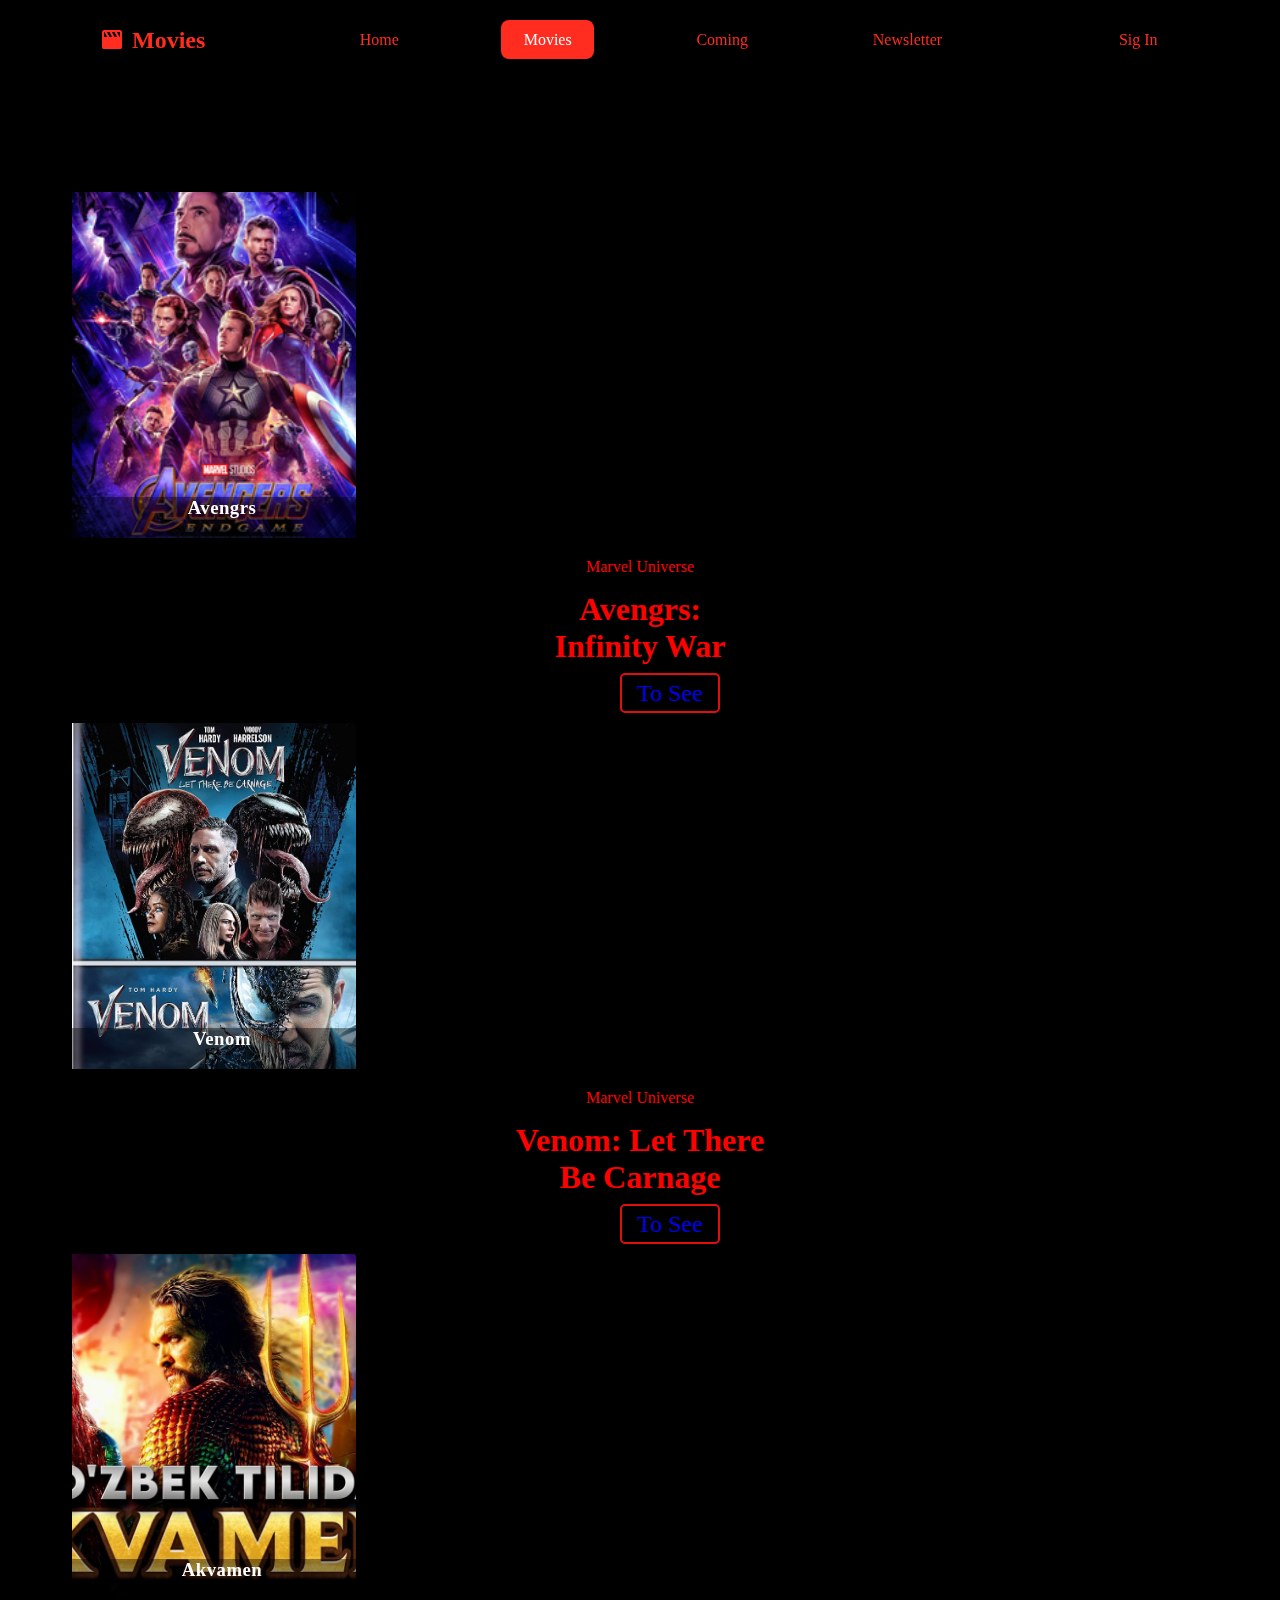
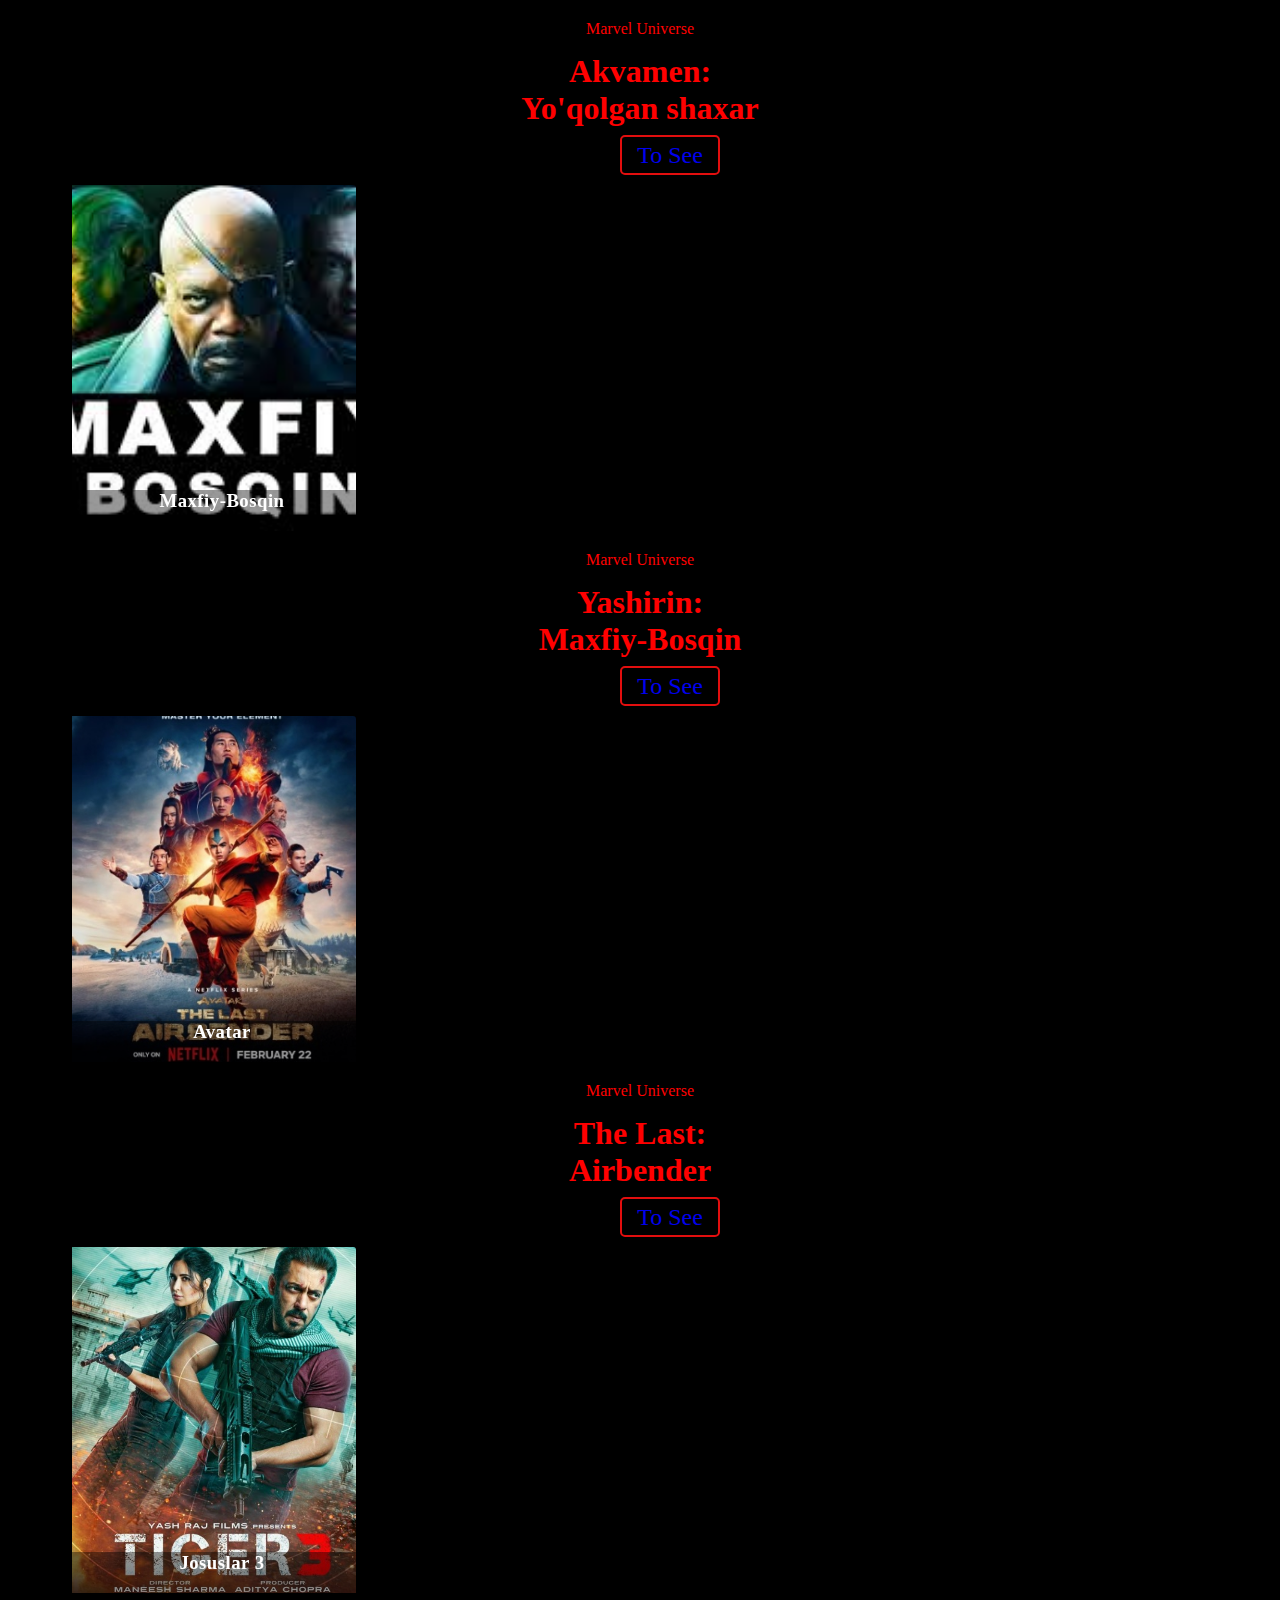
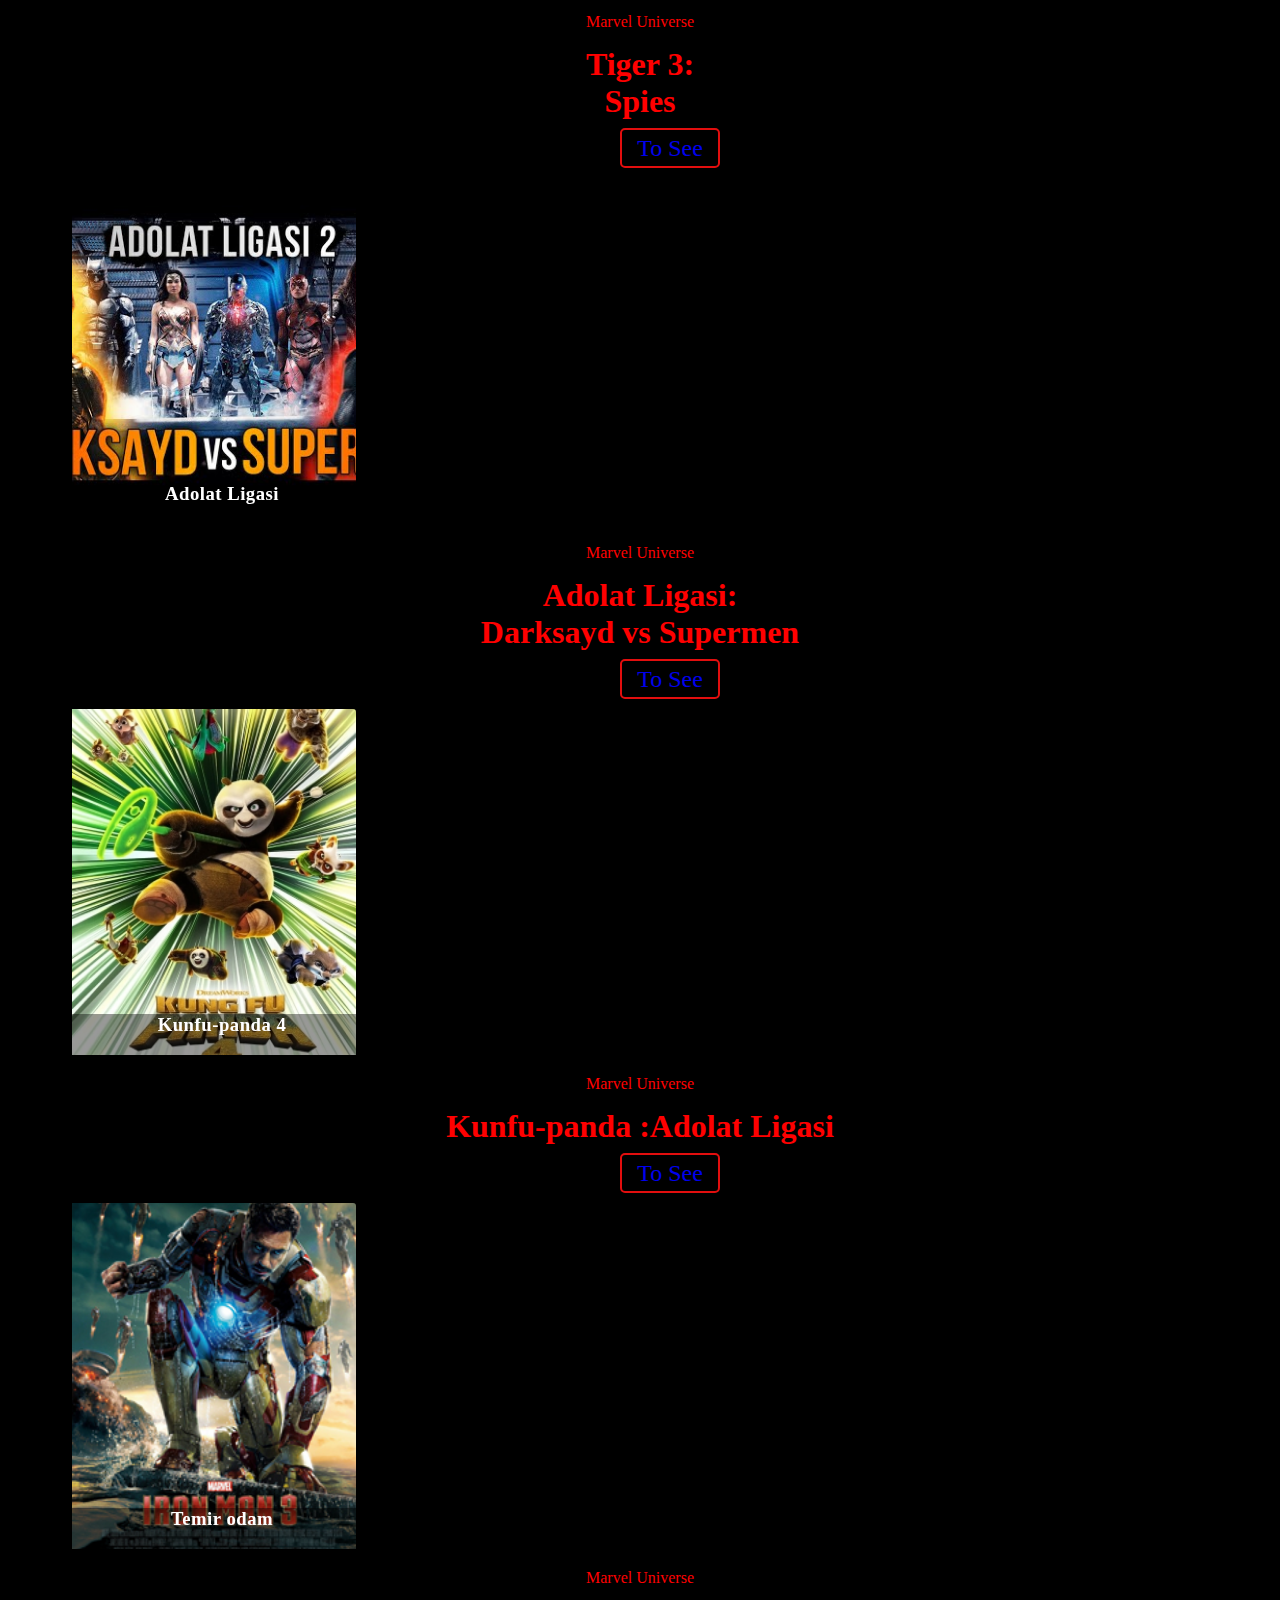
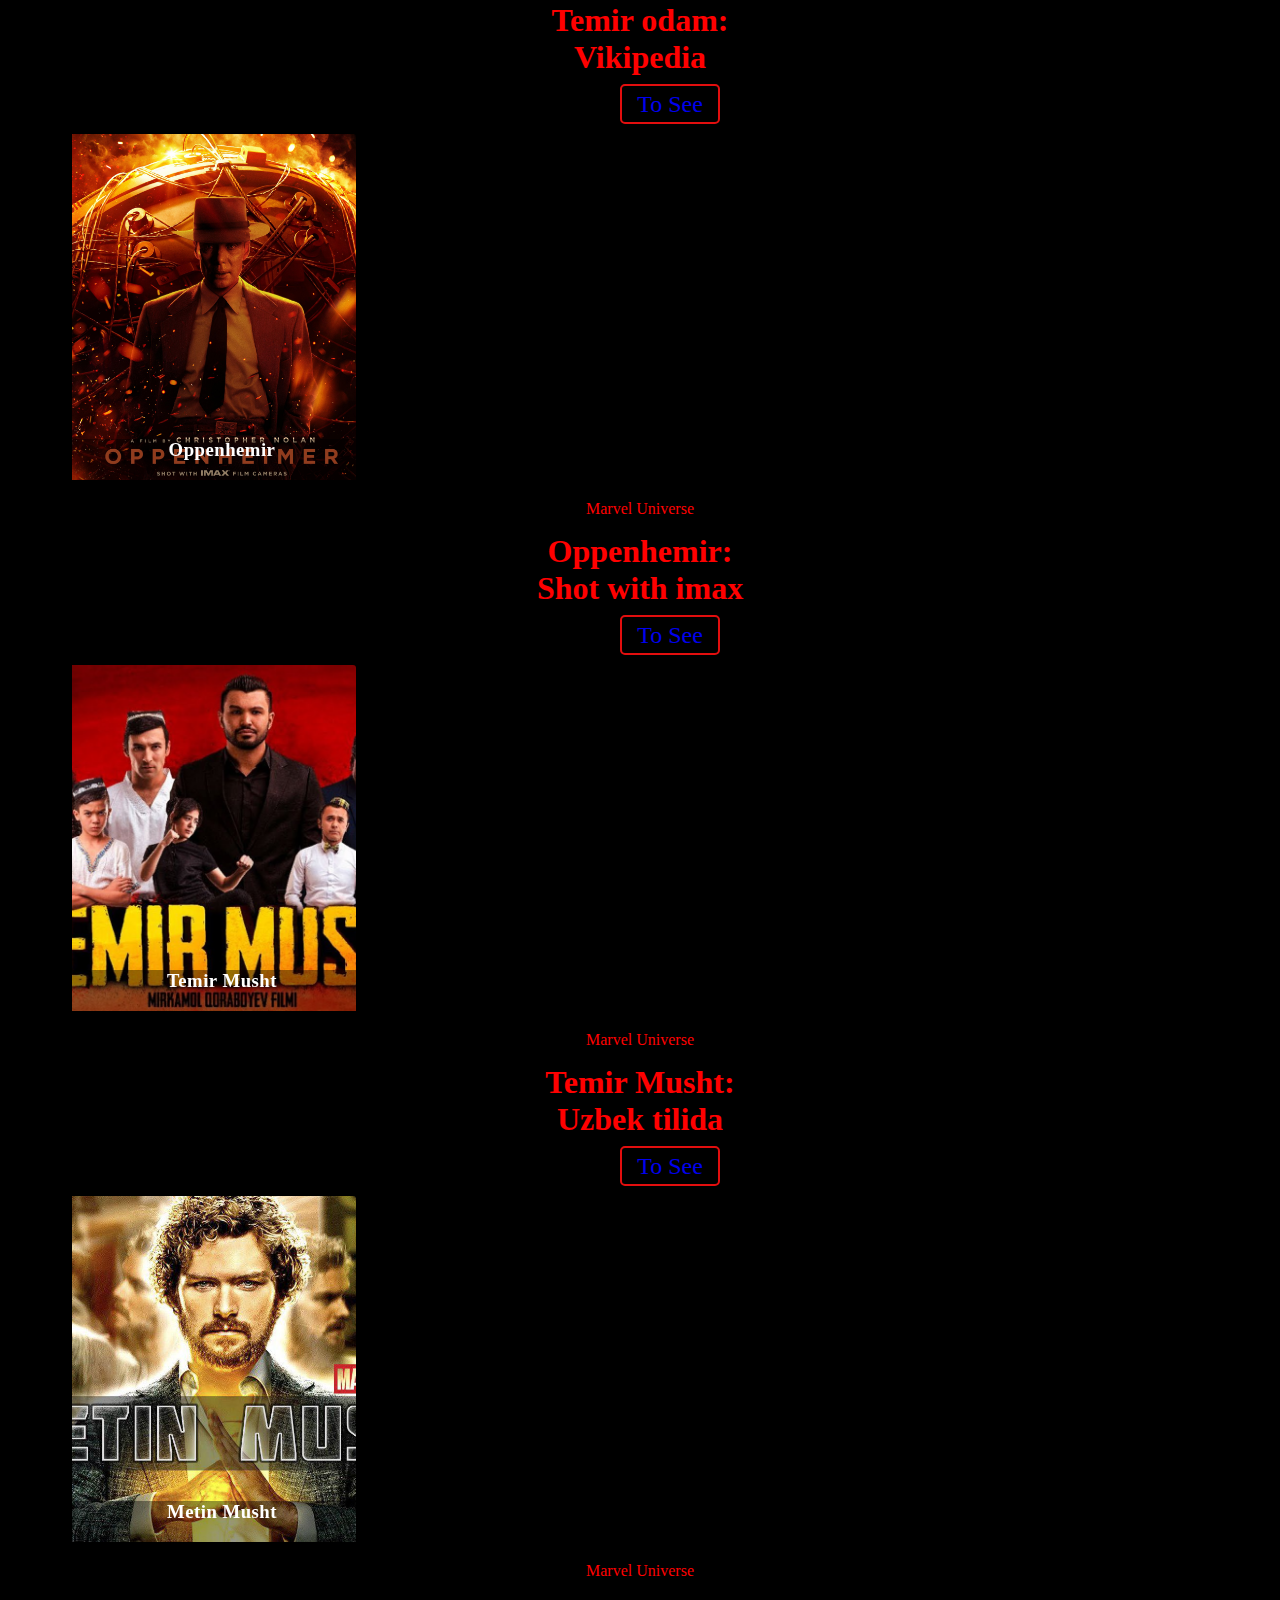
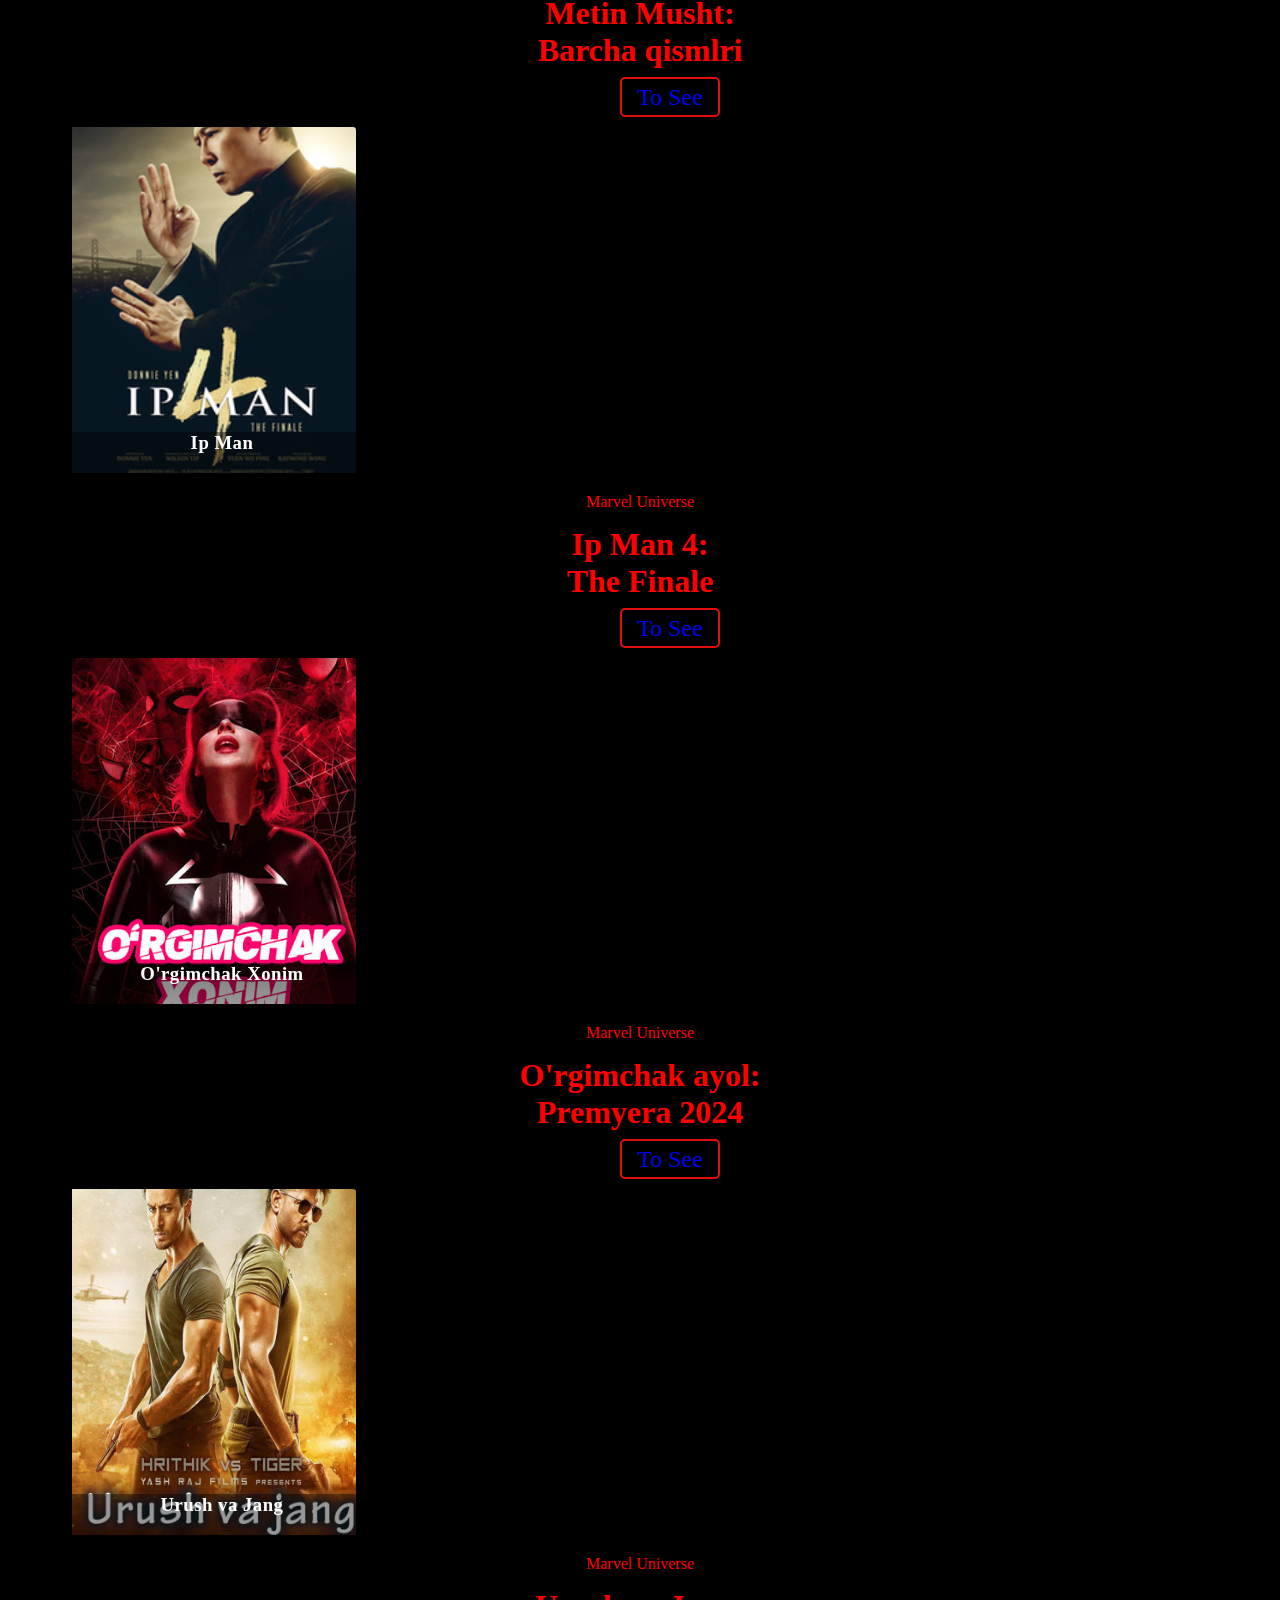
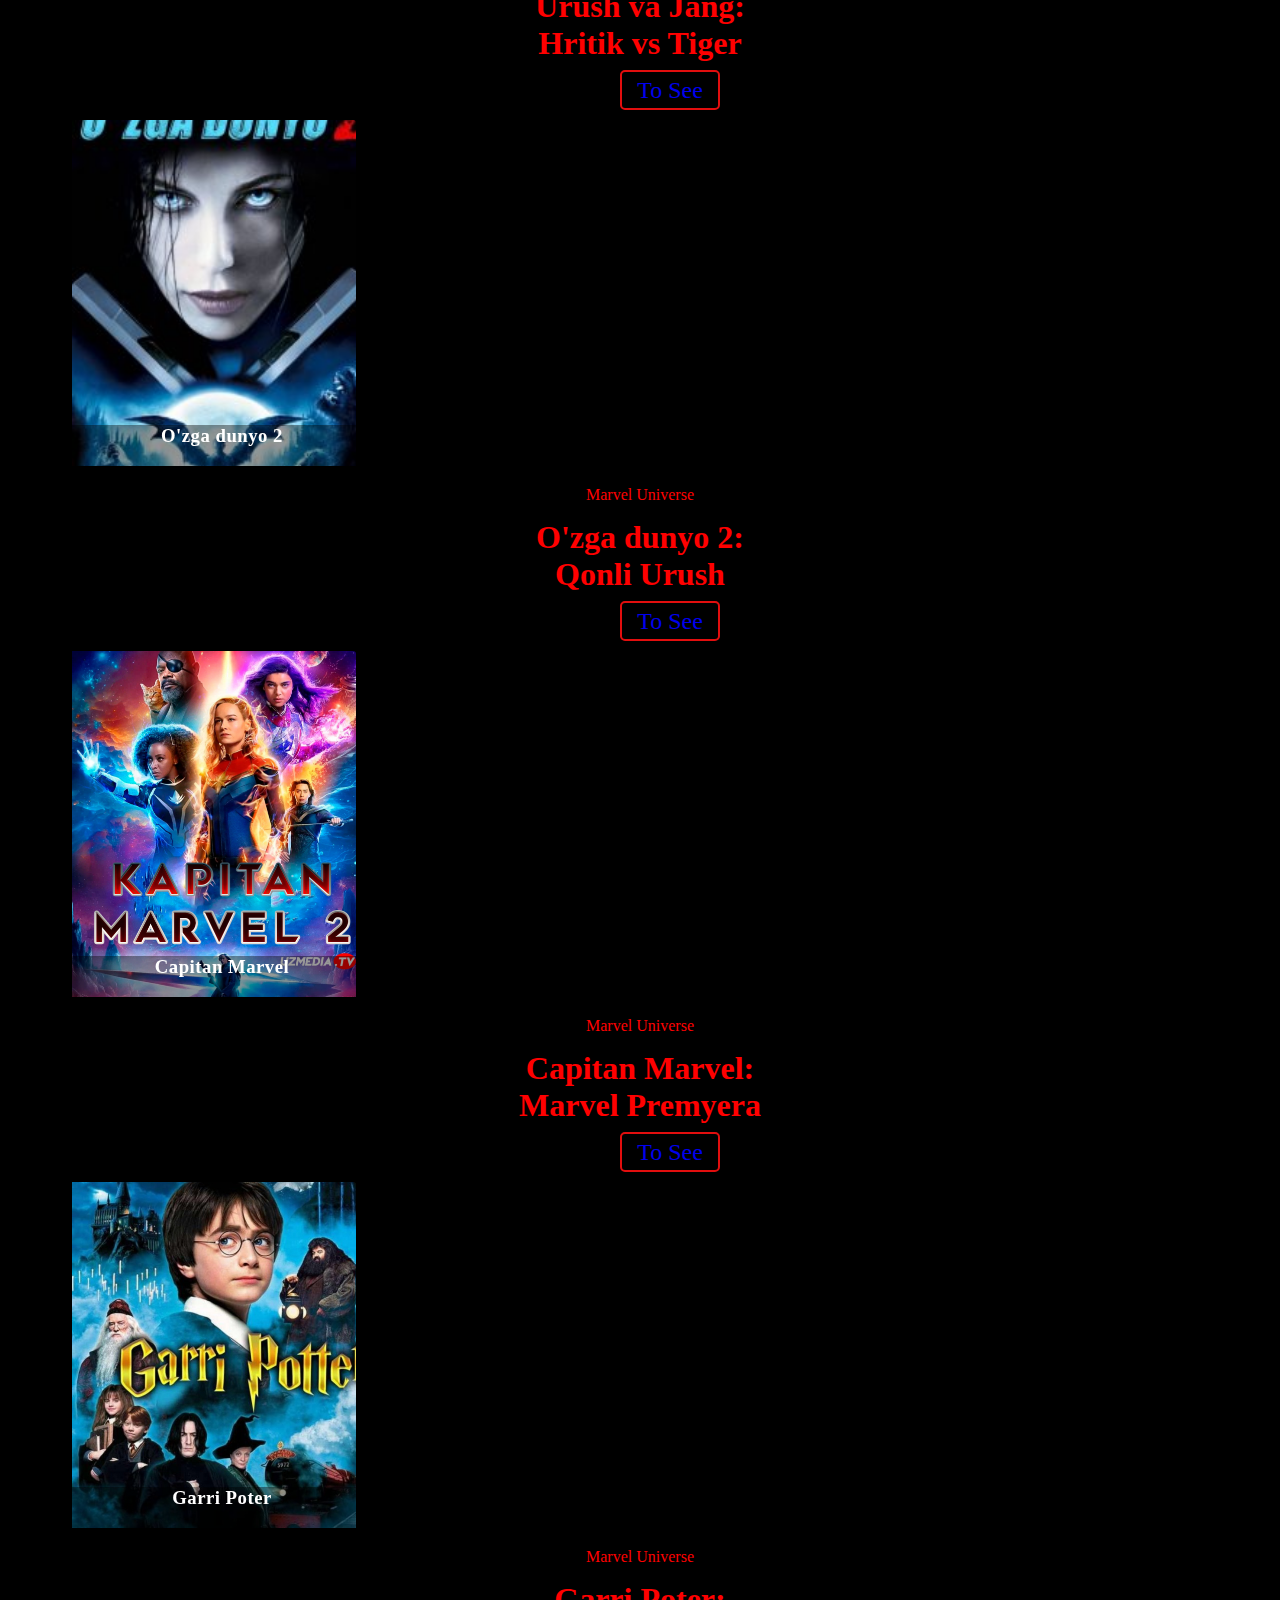
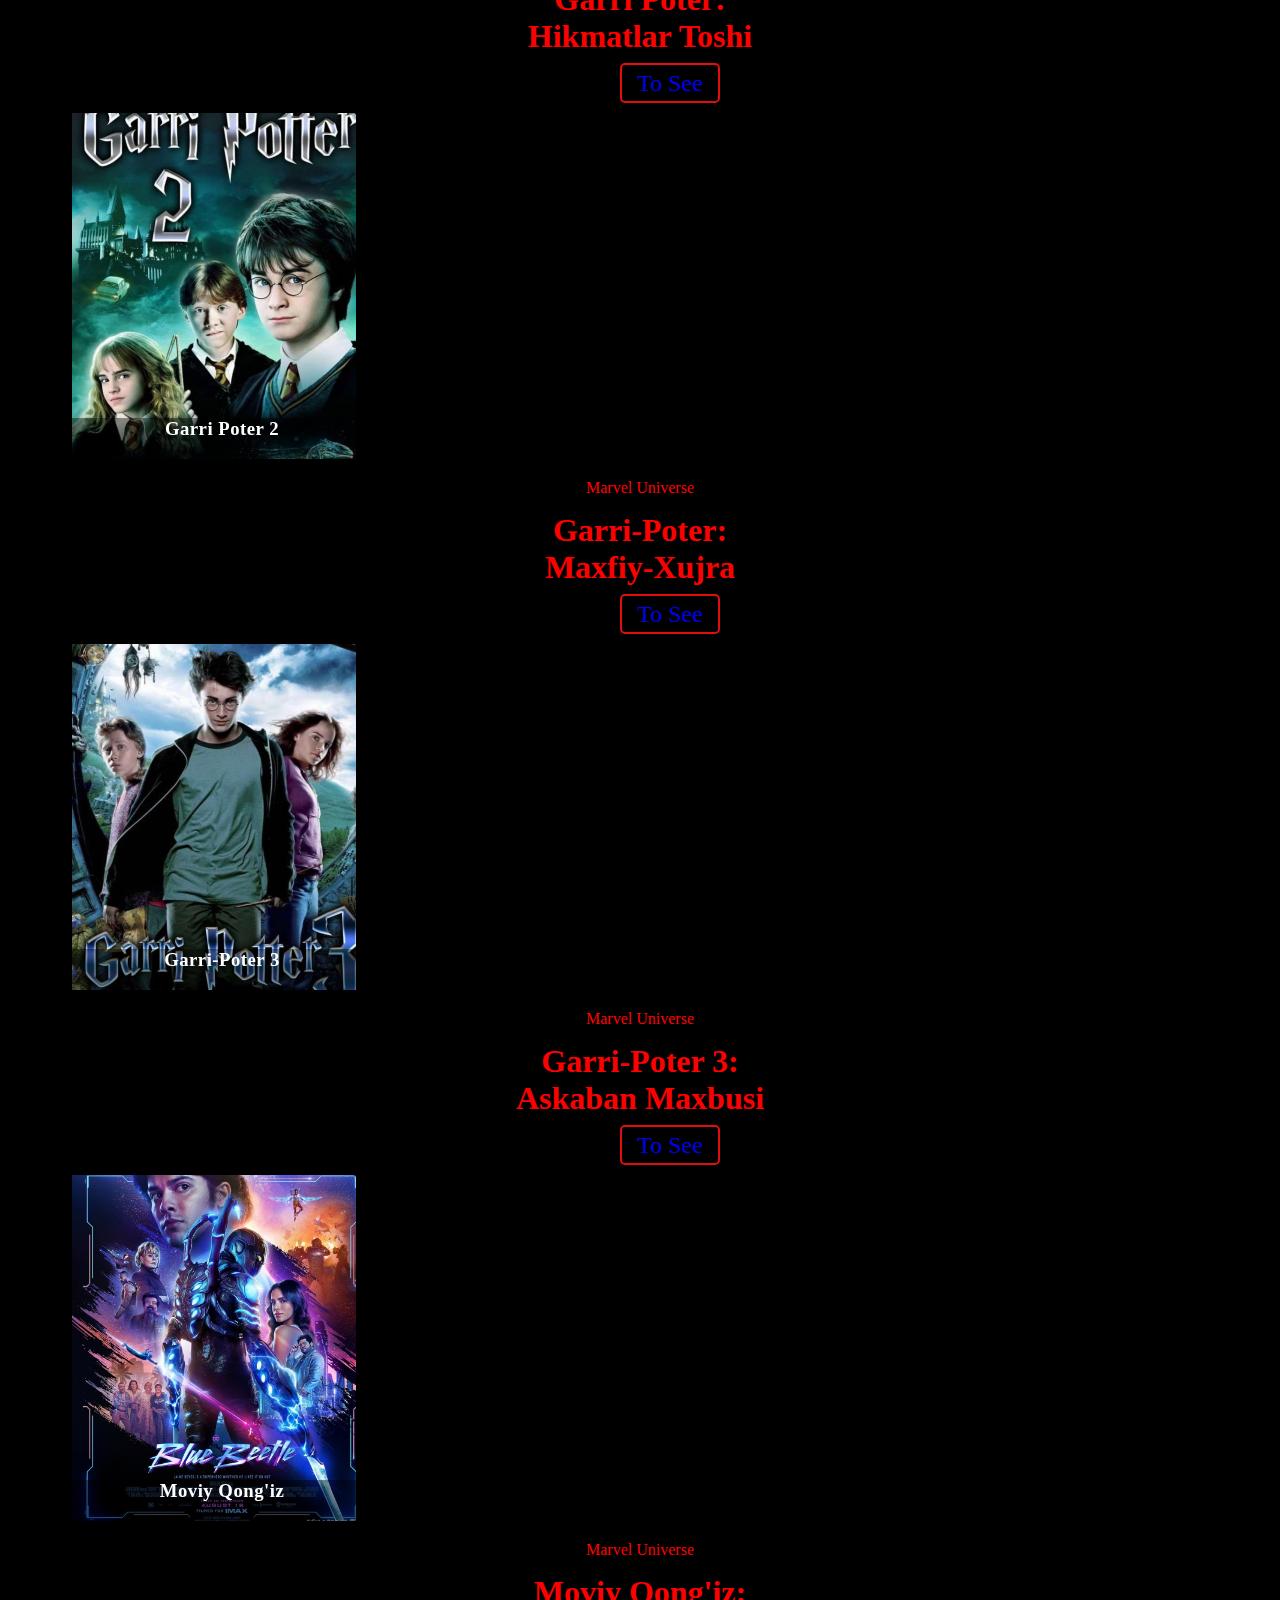
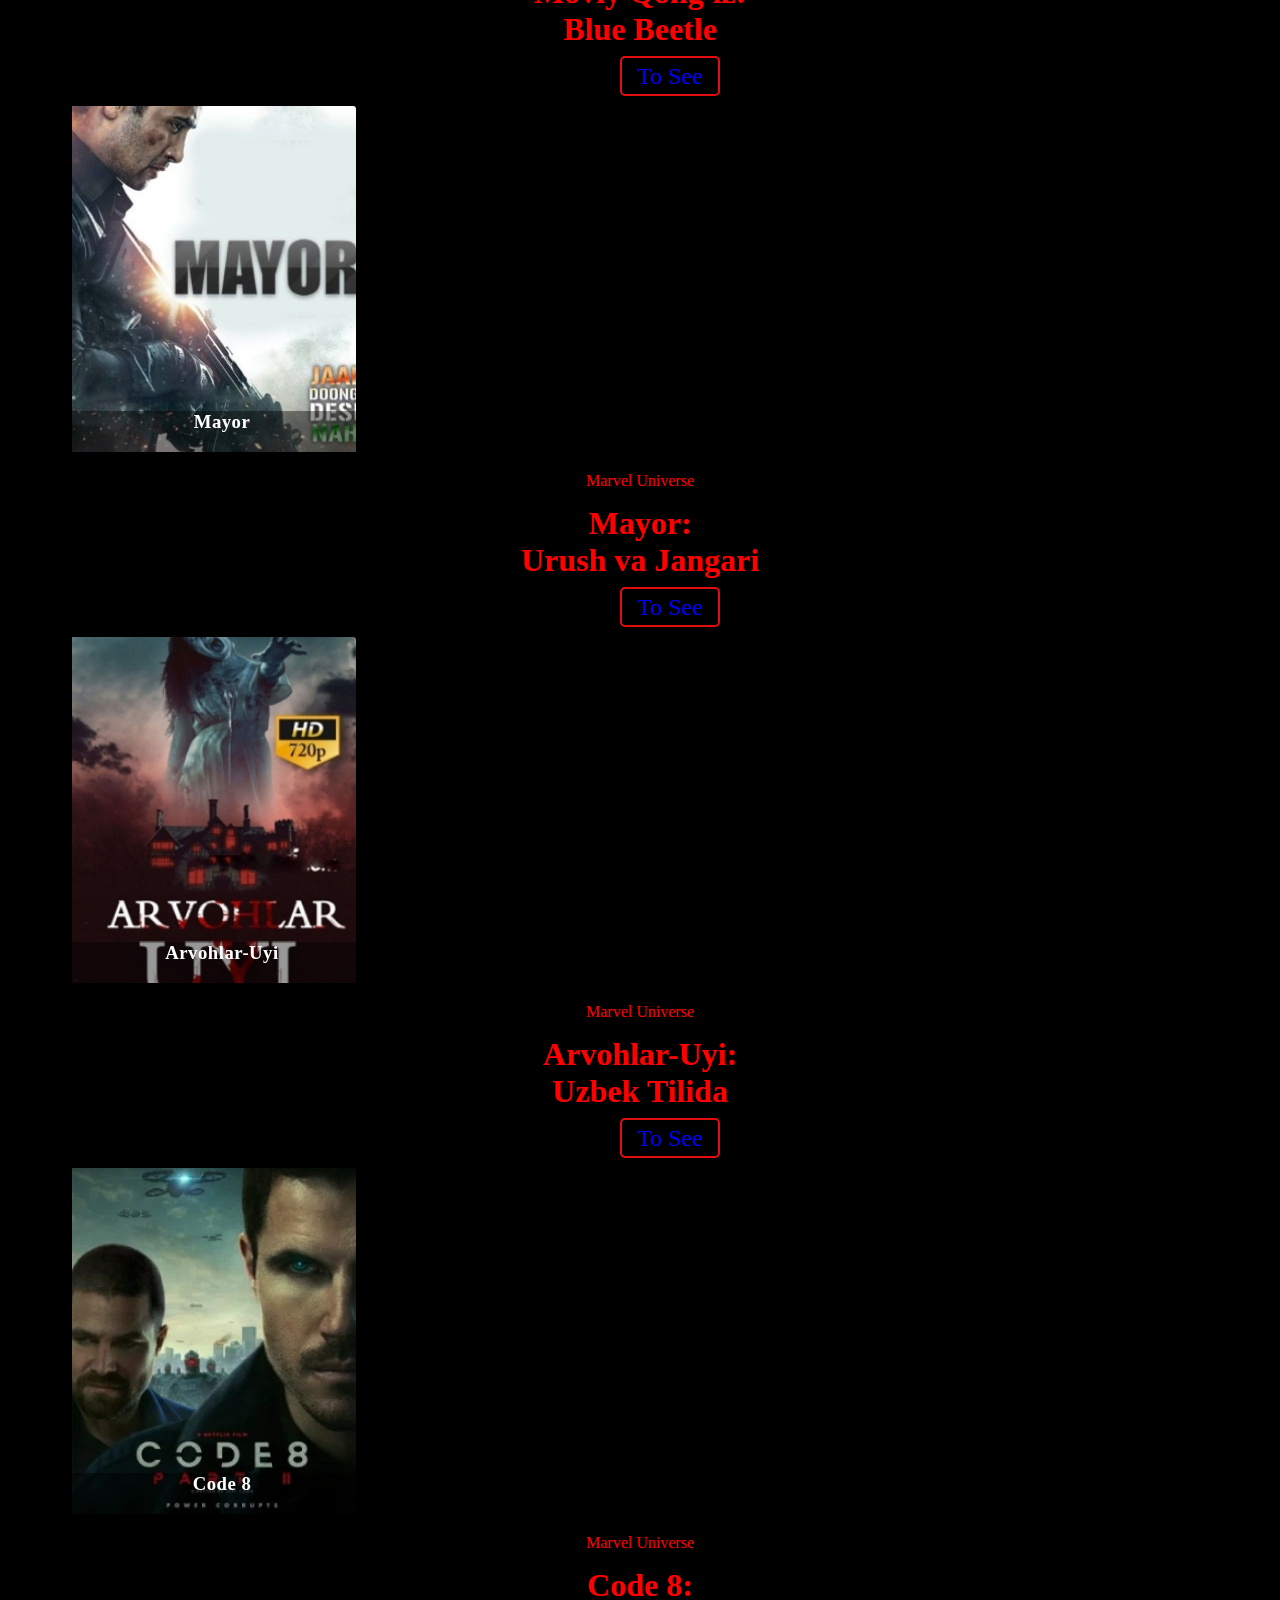
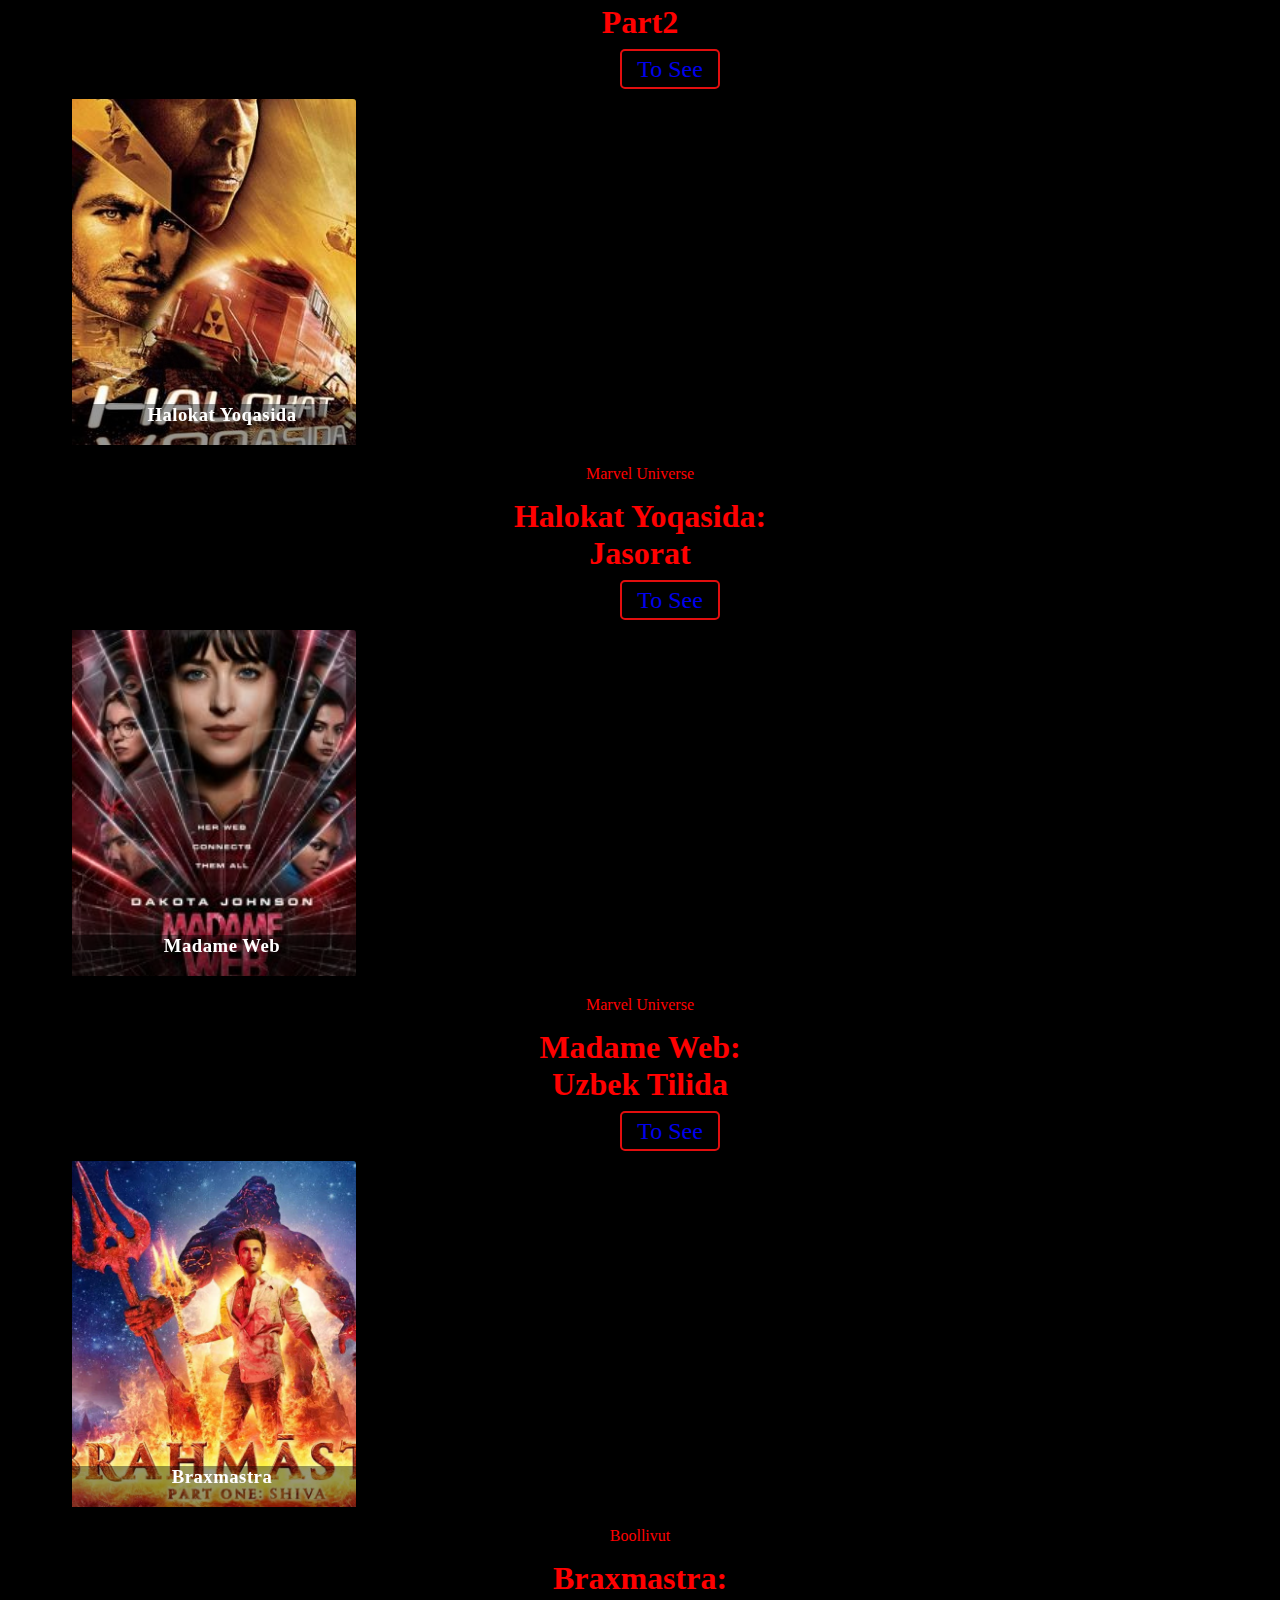
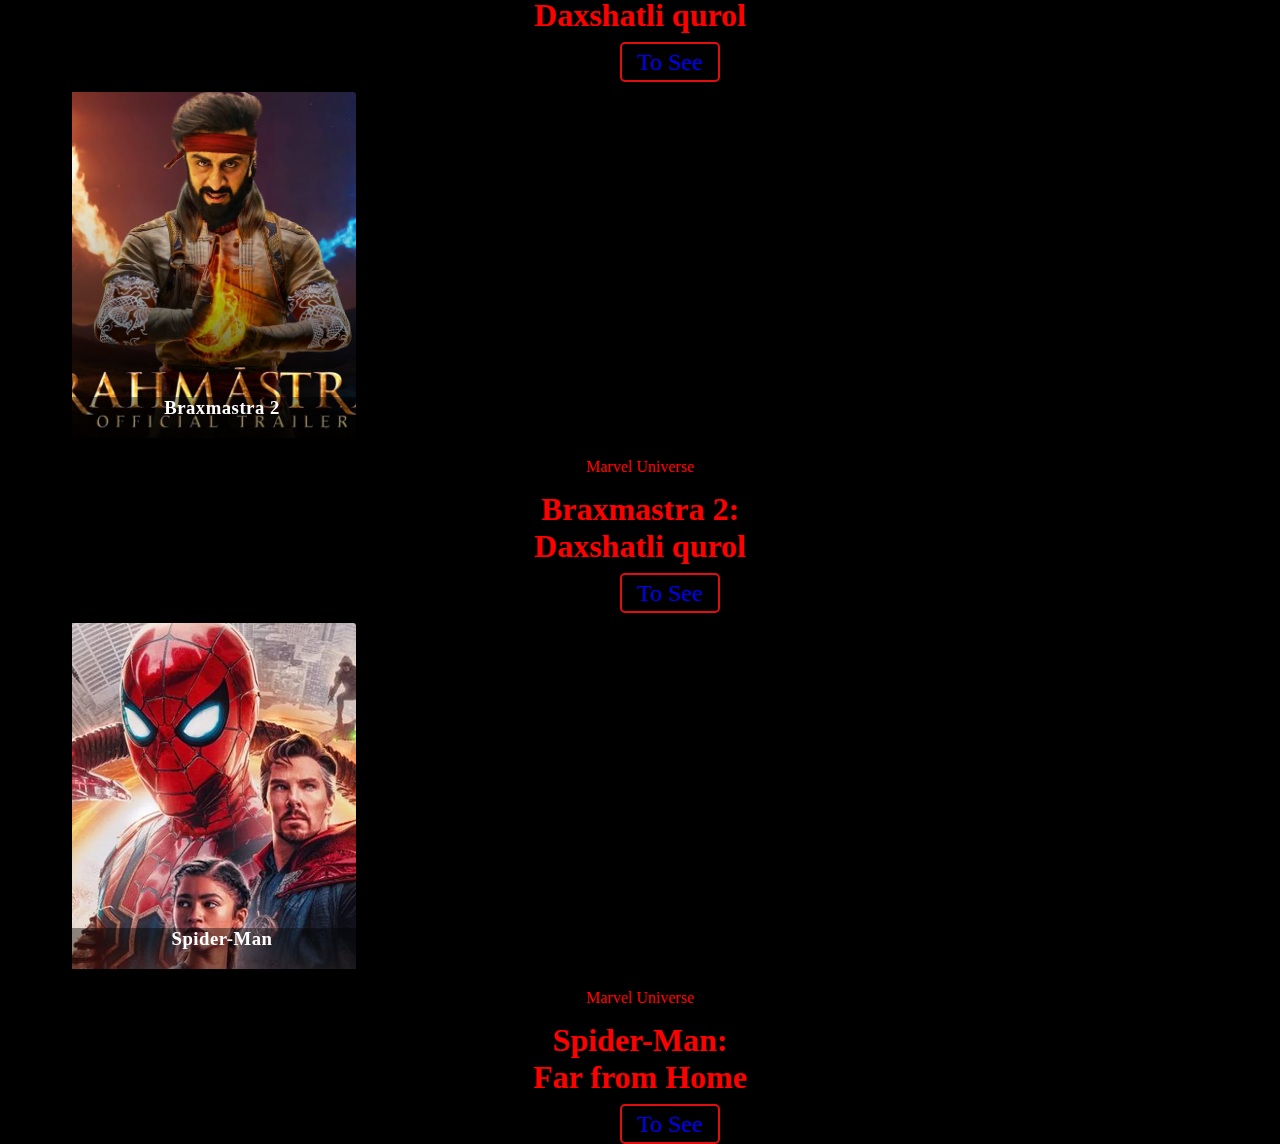
<file: card.html>
<!DOCTYPE html>
<html lang="en">
<head>
    <meta charset="UTF-8">
    <meta name="viewport" content="width=device-width, initial-scale=1.0">
    <title>Document</title>
    <link rel="stylesheet" href="./card.css">
    <link rel="stylesheet"
  href="https://cdn.jsdelivr.net/npm/boxicons@latest/css/boxicons.min.css">
</head>
<body>
  <header>
  </header>
  <div class="container">
    <header>
      <a href="" class="logo">
        <i class='bx bxs-movie'></i>Movies
      </a>
      
      <ul class="navbar">
        <li><a class="btn" id="home" href="./index.html">Home</a></li>
        <li><a class="btn" id="movies" href="./card.html">Movies</a></li>
        <li><a class="btn" id="coming" href="./com.html">Coming</a></li>
        <li><a class="btn"id="newesletter" href="./news.html">Newsletter</a></li>
      </ul>
      <a href="./sig.html" class="btn">Sig In</a>
    </header>
    <div class="card">
      <div class="face-front">
        <img src="./img/Qasoskorlar_Intiho_posteri.jpg" alt=""> 
      <h3>Avengrs</h3>
   </div>
   <div class="face-back">
       <span class="span">Marvel Universe</span>
       <h1 class="title">Avengrs: <br>Infinity War</h1>
       <a href="https://youtu.be/hA6hldpSTF8" class="link"> To See</a>
   </div>  <div class="face-front">
    <img src="./img/venom.jpg" alt=""> 
  <h3>Venom</h3>
</div>

<div class="face-back">
  <span class="span">Marvel Universe</span>
  <h1 class="title">Venom: Let There <br>Be Carnage</h1>

  <a href="https://youtu.be/-FmWuCgJmxo" class="link"> To See</a>
</div>  <div class="face-front">
<img src="./img/akvamen.jpg" alt=""> 
<h3>Akvamen</h3>
</div>
<div class="face-back">
<span class="span">Marvel Universe</span>
<h1 class="title">Akvamen: <br>Yo'qolgan shaxar</h1>
<a href="https://youtu.be/4bZSHqkrwyE" class="link"> To See</a>
</div>  <div class="face-front">
<img src="./img/mxb.jpg" alt=""> 
<h3>Maxfiy-Bosqin</h3>
</div>
<div class="face-back">
<span class="span">Marvel Universe</span>
<h1 class="title">Yashirin: <br>Maxfiy-Bosqin</h1>
<a href="https://youtu.be/jvsPCETUL4g" class="link"> To See</a>
</div>  <div class="face-front">
<img src="./img/ava.jpg" alt=""> 
<h3>Avatar</h3>
</div>
<div class="face-back">
<span class="span">Marvel Universe</span>
<h1 class="title">The Last: <br>Airbender</h1>
<a href="https://youtu.be/ByAn8DF8Ykk" class="link"> To See</a>
</div>  <div class="face-front">
<img src="./img/tiger.jpg" alt=""> 
<h3>Josuslar 3</h3>
</div>
<div class="face-back">
<span class="span">Marvel Universe</span>
<h1 class="title">Tiger 3: <br>Spies</h1>
<a href="https://vimo.uz/watch/oxdAeLEfvrrQzl1" class="link"> To See</a>
</div>  <div class="face-front">
<img src="./img/ado.jpg" alt=""> 
<h3>Adolat Ligasi</h3>
</div>
<div class="face-back">
<span class="span">Marvel Universe</span>
<h1 class="title">Adolat Ligasi: <br>Darksayd vs Supermen</h1>
<a href="https://youtu.be/yJxxEu4-Vo8" class="link"> To See</a>
</div>  <div class="face-front">
<img src="./img/kf.png" alt=""> 
<h3>Kunfu-panda 4</h3>
</div>
<div class="face-back">
<span class="span">Marvel Universe</span>
<h1 class="title">Kunfu-panda  :Adolat Ligasi</h1>
<a href="https://youtu.be/_inKs4eeHiI" class="link"> To See</a>
</div>  <div class="face-front">
<img src="./img/t.jpg" alt=""> 
<h3>Temir odam</h3>
</div>
<div class="face-back">
<span class="span">Marvel Universe</span>
<h1 class="title">Temir odam: <br>Vikipedia</h1>
<a href="https://youtu.be/Gc-JJH3AWQM" class="link"> To See</a>
</div>  <div class="face-front">
<img src="./img/op.jpg" alt=""> 
<h3>Oppenhemir</h3>
</div>
<div class="face-back">
<span class="span">Marvel Universe</span>
<h1 class="title">Oppenhemir: <br>Shot with imax</h1>
<a href="https://youtu.be/uYPbbksJxIg" class="link"> To See</a>
</div>  <div class="face-front">
<img src="./img/tem.jpg" alt=""> 
<h3>Temir Musht</h3>
</div>
<div class="face-back">
<span class="span">Marvel Universe</span>
<h1 class="title">Temir Musht: <br>Uzbek tilida</h1>
<a href="https://youtu.be/eJ6TLO-uc0E" class="link"> To See</a>
</div>  <div class="face-front">
<img src="./img/m.jpg" alt=""> 
<h3>Metin Musht</h3>
</div>
<div class="face-back">
<span class="span">Marvel Universe</span>
<h1 class="title">Metin Musht: <br>Barcha qismlri</h1>
<a href="https://www.youtube.com/shorts/FbX6iFWNJYw?feature=share" class="link"> To See</a>
</div>  <div class="face-front">
<img src="./img/Ip_Man_4_poster.png" alt=""> 
<h3>Ip Man</h3>
</div>
<div class="face-back">
<span class="span">Marvel Universe</span>
<h1 class="title">Ip Man 4: <br>The Finale</h1>
<a href="https://youtu.be/4-oesthRiAg" class="link"> To See</a>
</div>  <div class="face-front">
<img src="./img/xo.jpg" alt=""> 
<h3>O'rgimchak Xonim</h3>
</div>
<div class="face-back">
<span class="span">Marvel Universe</span>
<h1 class="title">O'rgimchak ayol: <br>Premyera 2024</h1>
<a href="https://youtu.be/nSrWknFOZmI" class="link"> To See</a>
</div>  <div class="face-front">
<img src="./img/ur.jpeg" alt=""> 
<h3>Urush va Jang</h3>
</div>
<div class="face-back">
<span class="span">Marvel Universe</span>
<h1 class="title">Urush va Jang: <br>Hritik vs Tiger</h1>
<a href="https://youtu.be/328qppfcS3c" class="link"> To See</a>
</div>  <div class="face-front">
<img src="./img/oz.jpg" alt=""> 
<h3>O'zga dunyo 2</h3>
</div>
<div class="face-back">
<span class="span">Marvel Universe</span>
<h1 class="title">O'zga dunyo 2: <br>Qonli Urush</h1>
<a href="https://youtu.be/i9H6iORDSUE" class="link"> To See</a>
</div>  <div class="face-front">
<img src="./img/mar.jpg" alt=""> 
<h3>Capitan Marvel</h3>
</div>
<div class="face-back">
<span class="span">Marvel Universe</span>
<h1 class="title">Capitan Marvel: <br>Marvel Premyera</h1>
<a href="https://youtu.be/wS_qbDztgVY" class="link"> To See</a>
</div>  <div class="face-front">
<img src="./img/gar.jpg" alt=""> 
<h3>Garri Poter</h3>
</div>
<div class="face-back">
<span class="span">Marvel Universe</span>
<h1 class="title">Garri Poter: <br>Hikmatlar Toshi</h1>
<a href="https://youtu.be/SarNpeMWBqg" class="link"> To See</a>
</div>  <div class="face-front">
<img src="./img/gar2.jpg " alt=""> 
<h3>Garri Poter 2</h3>
</div>
<div class="face-back">
<span class="span">Marvel Universe</span>
<h1 class="title">Garri-Poter: <br>Maxfiy-Xujra</h1>
<a href="https://youtu.be/2lSpGlsZtk0" class="link"> To See</a>
</div>  <div class="face-front">
<img src="./img/gr3.jpg" alt=""> 
<h3>Garri-Poter 3</h3>
</div>
<div class="face-back">
<span class="span">Marvel Universe</span>
<h1 class="title">Garri-Poter 3: <br>Askaban Maxbusi</h1>
<a href="https://youtu.be/VwErvYgoH70" class="link"> To See</a>
</div>  <div class="face-front">
<img src="./img/mov.jpg" alt=""> 
<h3>Moviy Qong'iz</h3>
</div>
<div class="face-back">
<span class="span">Marvel Universe</span>
<h1 class="title">Moviy Qong'iz: <br>Blue Beetle</h1>
<a href="https://youtu.be/1x6nMFHTKDg" class="link"> To See</a>
</div>  <div class="face-front">
<img src="./img/my.jpg" alt=""> 
<h3>Mayor</h3>
</div>
<div class="face-back">
<span class="span">Marvel Universe</span>
<h1 class="title">Mayor: <br>Urush va Jangari</h1>
<a href="https://youtu.be/mlr9wGkx6lQ" class="link"> To See</a>
</div>  <div class="face-front">
<img src="./img/arvohlar-uyi.jpg" alt=""> 
<h3>Arvohlar-Uyi</h3>
</div>
<div class="face-back">
<span class="span">Marvel Universe</span>
<h1 class="title">Arvohlar-Uyi: <br>Uzbek Tilida</h1>
<a href="https://youtu.be/3AxopTxo2iw" class="link"> To See</a>
</div>  <div class="face-front">
<img src="./img/code.jpg" alt=""> 
<h3>Code 8</h3>
</div>
<div class="face-back">
<span class="span">Marvel Universe</span>
<h1 class="title">Code 8: <br>Part2</h1>
<a href="https://youtu.be/PrX1JJ5dduA" class="link"> To See</a>
</div>  <div class="face-front">
<img src="./img/h.jpg" alt=""> 
<h3>Halokat Yoqasida</h3>
</div>
<div class="face-back">
<span class="span">Marvel Universe</span>
<h1 class="title">Halokat Yoqasida: <br>Jasorat</h1>
<a href="https://ok.ru/video/838587910694" class="link">To See</a>
</div>  <div class="face-front">
<img src="./img/mad.jpg" alt=""> 
<h3>Madame Web</h3>
</div>
<div class="face-back">
<span class="span">Marvel Universe</span>
<h1 class="title">Madame Web: <br>Uzbek Tilida</h1>
<a href="https://youtu.be/s_76M4c4LTo" class="link"> To See</a>
</div>  <div class="face-front">
<img src="./img/bra.jpeg" alt=""> 
<h3>Braxmastra</h3>
</div>
<div class="face-back">
<span class="span">Boollivut</span>
<h1 class="title">Braxmastra: <br>Daxshatli qurol</h1>
<a href="https://youtu.be/V5jVntRVl-0" class="link"> To See</a>
</div>  <div class="face-front">
<img src="./img/bra2.jpg" alt=""> 
<h3>Braxmastra 2</h3>
</div>
<div class="face-back">
<span class="span">Marvel Universe</span>
<h1 class="title">Braxmastra 2: <br>Daxshatli qurol</h1>
<a href="https://youtu.be/M94Tx1x0j0o" class="link"> To See</a>
</div>  <div class="face-front">
<img src="./img/spiderman.webp" alt=""> 
<h3>Spider-Man</h3>
</div>
<div class="face-back">
<span class="span">Marvel Universe</span>
<h1 class="title">Spider-Man: <br>Far from Home</h1>
<a href="https://youtu.be/shW9i6k8cB0" class="link"> To See</a>
</div>  
   </div>
    </div>
</body>
</html>
</file>
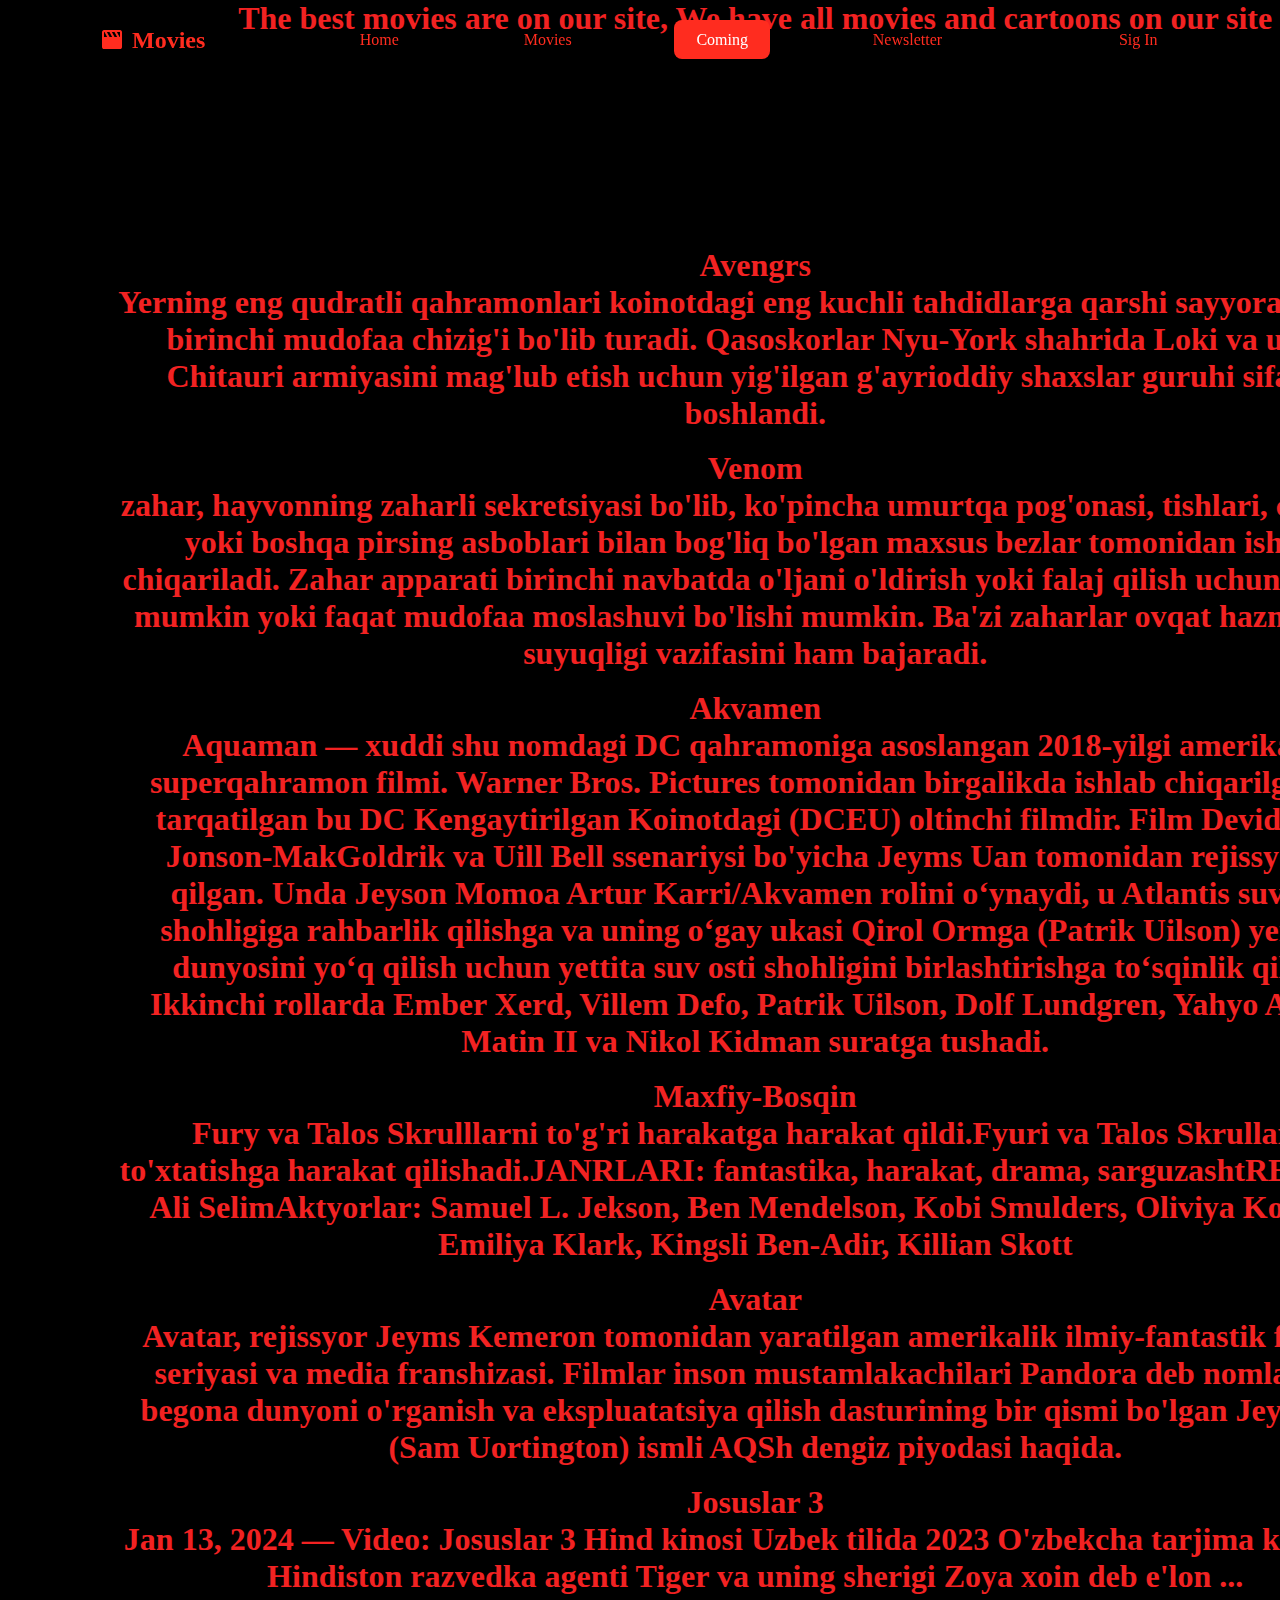
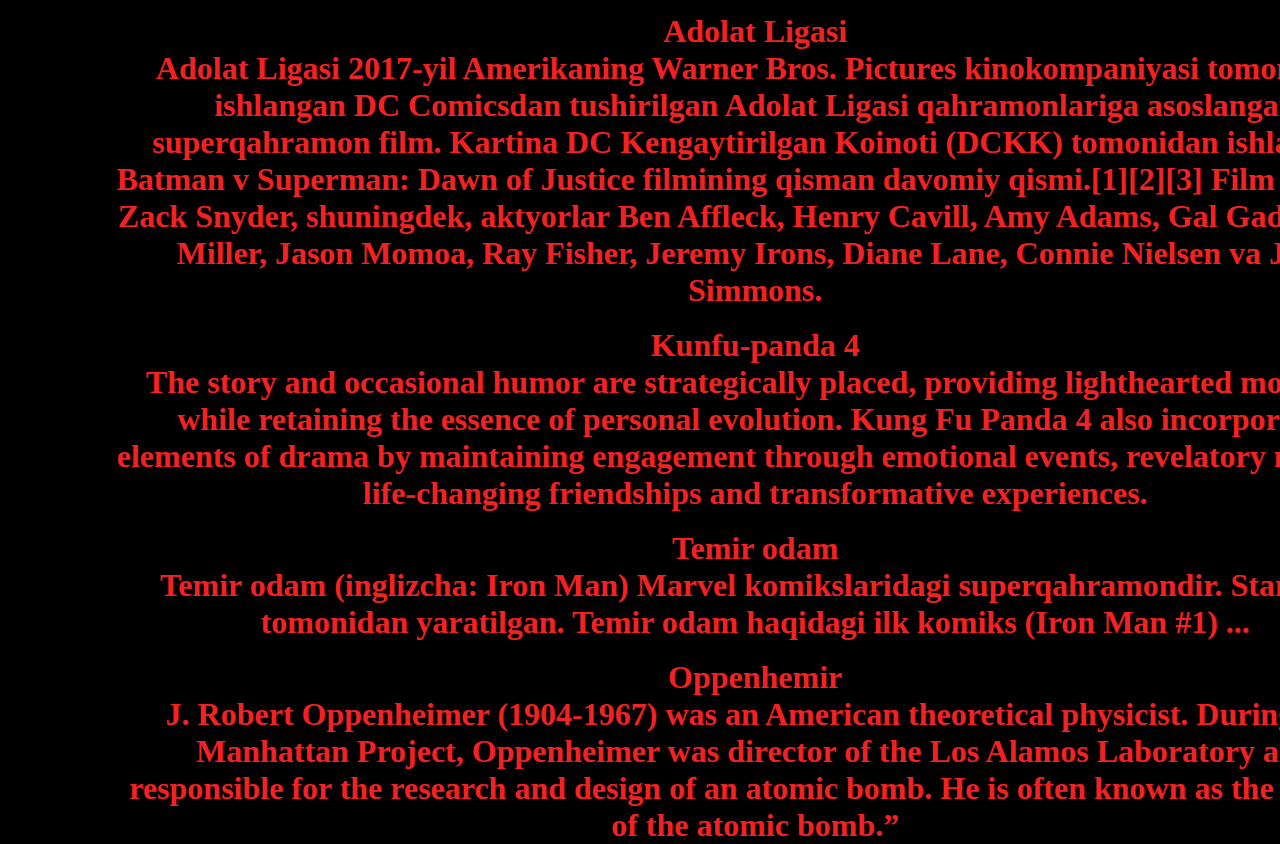
<file: com.html>
<!DOCTYPE html>
<html lang="en">
<head>
    <meta charset="UTF-8">
    <meta name="viewport" content="width=device-width, initial-scale=1.0">
    <title>Document</title>
    <link rel="stylesheet" href="./com.css">
    <link rel="stylesheet"
  href="https://cdn.jsdelivr.net/npm/boxicons@latest/css/boxicons.min.css">
</head>
<body>
    <header>
        <a href="" class="logo">
          <i class='bx bxs-movie'></i>Movies
        </a>
        
        <ul class="navbar">
          <li><a class="btn" id="home" href="./index.html">Home</a></li>
          <li><a class="btn" id="movies" href="./card.html">Movies</a></li>
          <li><a class="btn" id="coming" href="#coming">Coming</a></li>
          <li><a class="btn"id="newesletter" href="./news.html">Newsletter</a></li>
        
  
        </ul>
        <a href="./sig.html" class="btn">Sig In</a>
    </header>
        <nav class="nav-h1">

            <h1 class="title" id="title"> The best movies are on our site, We have all movies and cartoons on our site</h1>
            <br>
            <h2 id="title">Avengrs</h2>
            <h3 id="title">Yerning eng qudratli qahramonlari koinotdagi eng kuchli tahdidlarga qarshi sayyoramizning birinchi mudofaa chizig'i bo'lib turadi. Qasoskorlar Nyu-York shahrida Loki va uning Chitauri armiyasini mag'lub etish uchun yig'ilgan g'ayrioddiy shaxslar guruhi sifatida boshlandi.</h3>
            <br>
            <h2 id="title">Venom</h2>
            <h3 id="title">zahar, hayvonning zaharli sekretsiyasi bo'lib, ko'pincha umurtqa pog'onasi, tishlari, chaqishi yoki boshqa pirsing asboblari bilan bog'liq bo'lgan maxsus bezlar tomonidan ishlab chiqariladi. Zahar apparati birinchi navbatda o'ljani o'ldirish yoki falaj qilish uchun bo'lishi mumkin yoki faqat mudofaa moslashuvi bo'lishi mumkin. Ba'zi zaharlar ovqat hazm qilish suyuqligi vazifasini ham bajaradi.</h3><br>
            <h2 id="title">Akvamen</h2>
            <h3 id="title">Aquaman — xuddi shu nomdagi DC qahramoniga asoslangan 2018-yilgi amerikalik superqahramon filmi. Warner Bros. Pictures tomonidan birgalikda ishlab chiqarilgan va tarqatilgan bu DC Kengaytirilgan Koinotdagi (DCEU) oltinchi filmdir. Film Devid Lesli Jonson-MakGoldrik va Uill Bell ssenariysi bo'yicha Jeyms Uan tomonidan rejissyorlik qilgan. Unda Jeyson Momoa Artur Karri/Akvamen rolini o‘ynaydi, u Atlantis suv osti shohligiga rahbarlik qilishga va uning o‘gay ukasi Qirol Ormga (Patrik Uilson) yer usti dunyosini yo‘q qilish uchun yettita suv osti shohligini birlashtirishga to‘sqinlik qiladi. Ikkinchi rollarda Ember Xerd, Villem Defo, Patrik Uilson, Dolf Lundgren, Yahyo Abdul-Matin II va Nikol Kidman suratga tushadi.</h3><br>
            <h2 id="title">Maxfiy-Bosqin</h2>
            <h3 id="title">Fury va Talos Skrulllarni to'g'ri harakatga harakat qildi.Fyuri va Talos Skrullarni to'xtatishga harakat qilishadi.JANRLARI: fantastika, harakat, drama, sarguzashtREJISER: Ali SelimAktyorlar: Samuel L. Jekson, Ben Mendelson, Kobi Smulders, Oliviya Kolman, Emiliya Klark, Kingsli Ben-Adir, Killian Skott</h3><br>
            <h2 id="title">Avatar</h2>
            <h3 id="title"> Avatar, rejissyor Jeyms Kemeron tomonidan yaratilgan amerikalik ilmiy-fantastik filmlar seriyasi va media franshizasi. Filmlar inson mustamlakachilari Pandora deb nomlangan begona dunyoni o'rganish va ekspluatatsiya qilish dasturining bir qismi bo'lgan Jeyk Sulli (Sam Uortington) ismli AQSh dengiz piyodasi haqida.</h3><br>
            <h2 id="title">Josuslar 3</h2>
            <h3 id="title">Jan 13, 2024 — Video: Josuslar 3 Hind kinosi Uzbek tilida 2023 O'zbekcha tarjima kino HD. Hindiston razvedka agenti Tiger va uning sherigi Zoya xoin deb e'lon ...</h3><br>
            <h2 id="title">Adolat Ligasi</h2>
            <h3 id="title">Adolat Ligasi 2017-yil Amerikaning Warner Bros. Pictures kinokompaniyasi tomonidan ishlangan DC Comicsdan tushirilgan Adolat Ligasi qahramonlariga asoslangan superqahramon film. Kartina DC Kengaytirilgan Koinoti (DCKK) tomonidan ishlangan Batman v Superman: Dawn of Justice filmining qisman davomiy qismi.[1][2][3] Film rejissori Zack Snyder, shuningdek, aktyorlar Ben Affleck, Henry Cavill, Amy Adams, Gal Gadot, Ezra Miller, Jason Momoa, Ray Fisher, Jeremy Irons, Diane Lane, Connie Nielsen va J. K. Simmons.</h3><br>
            <h2 id="title">Kunfu-panda 4</h2>
            <h3 id="title">The story and occasional humor are strategically placed, providing lighthearted moments while retaining the essence of personal evolution. Kung Fu Panda 4 also incorporates elements of drama by maintaining engagement through emotional events, revelatory mentors, life-changing friendships and transformative experiences.</h3><br>
            <h2 id="title">Temir odam</h2>
            <h3 id="title">Temir odam (inglizcha: Iron Man) Marvel komikslaridagi superqahramondir. Stan Lee tomonidan yaratilgan. Temir odam haqidagi ilk komiks (Iron Man #1) ...</h3><br>
            <h2 id="title">Oppenhemir</h2>
            <h3 id="title">J. Robert Oppenheimer (1904-1967) was an American theoretical physicist. During the Manhattan Project, Oppenheimer was director of the Los Alamos Laboratory and responsible for the research and design of an atomic bomb. He is often known as the “father of the atomic bomb.”</h3>
        </nav>

    <!-- <div class="card">
        <div class="face-front">
            <img src="./img/akvamen.jpg" alt=""> 
            <h3>Akvamen</h3>
            </div>
            <div class="face-back">
            <span class="span">Marvel Universe</span>
            <h1 class="title">Akvamen: <br>Yo'qolgan shaxar</h1>
            <a href="https://youtu.be/4bZSHqkrwyE" class="link"> To See</a>
            </div>  <div class="face-front">
            <img src="./img/mxb.jpg" alt=""> 
            <h3>Maxfiy-Bosqin</h3>
            </div>
            <div class="face-back">
            <span class="span">Marvel Universe</span>
            <h1 class="title">Yashirin: <br>Maxfiy-Bosqin</h1>
            <a href="https://youtu.be/jvsPCETUL4g" class="link"> To See</a>
            </div>  <div class="face-front">
            <img src="./img/ava.jpg" alt=""> 
            <h3>Avatar</h3>
            </div>
            <div class="face-back">
                <span class="span">Marvel Universe</span>
                <h1 class="title">The Last: <br>Airbender</h1>
                <a href="https://youtu.be/ByAn8DF8Ykk" class="link"> To See</a>
                </div> -->
</body>
</html>
</file>
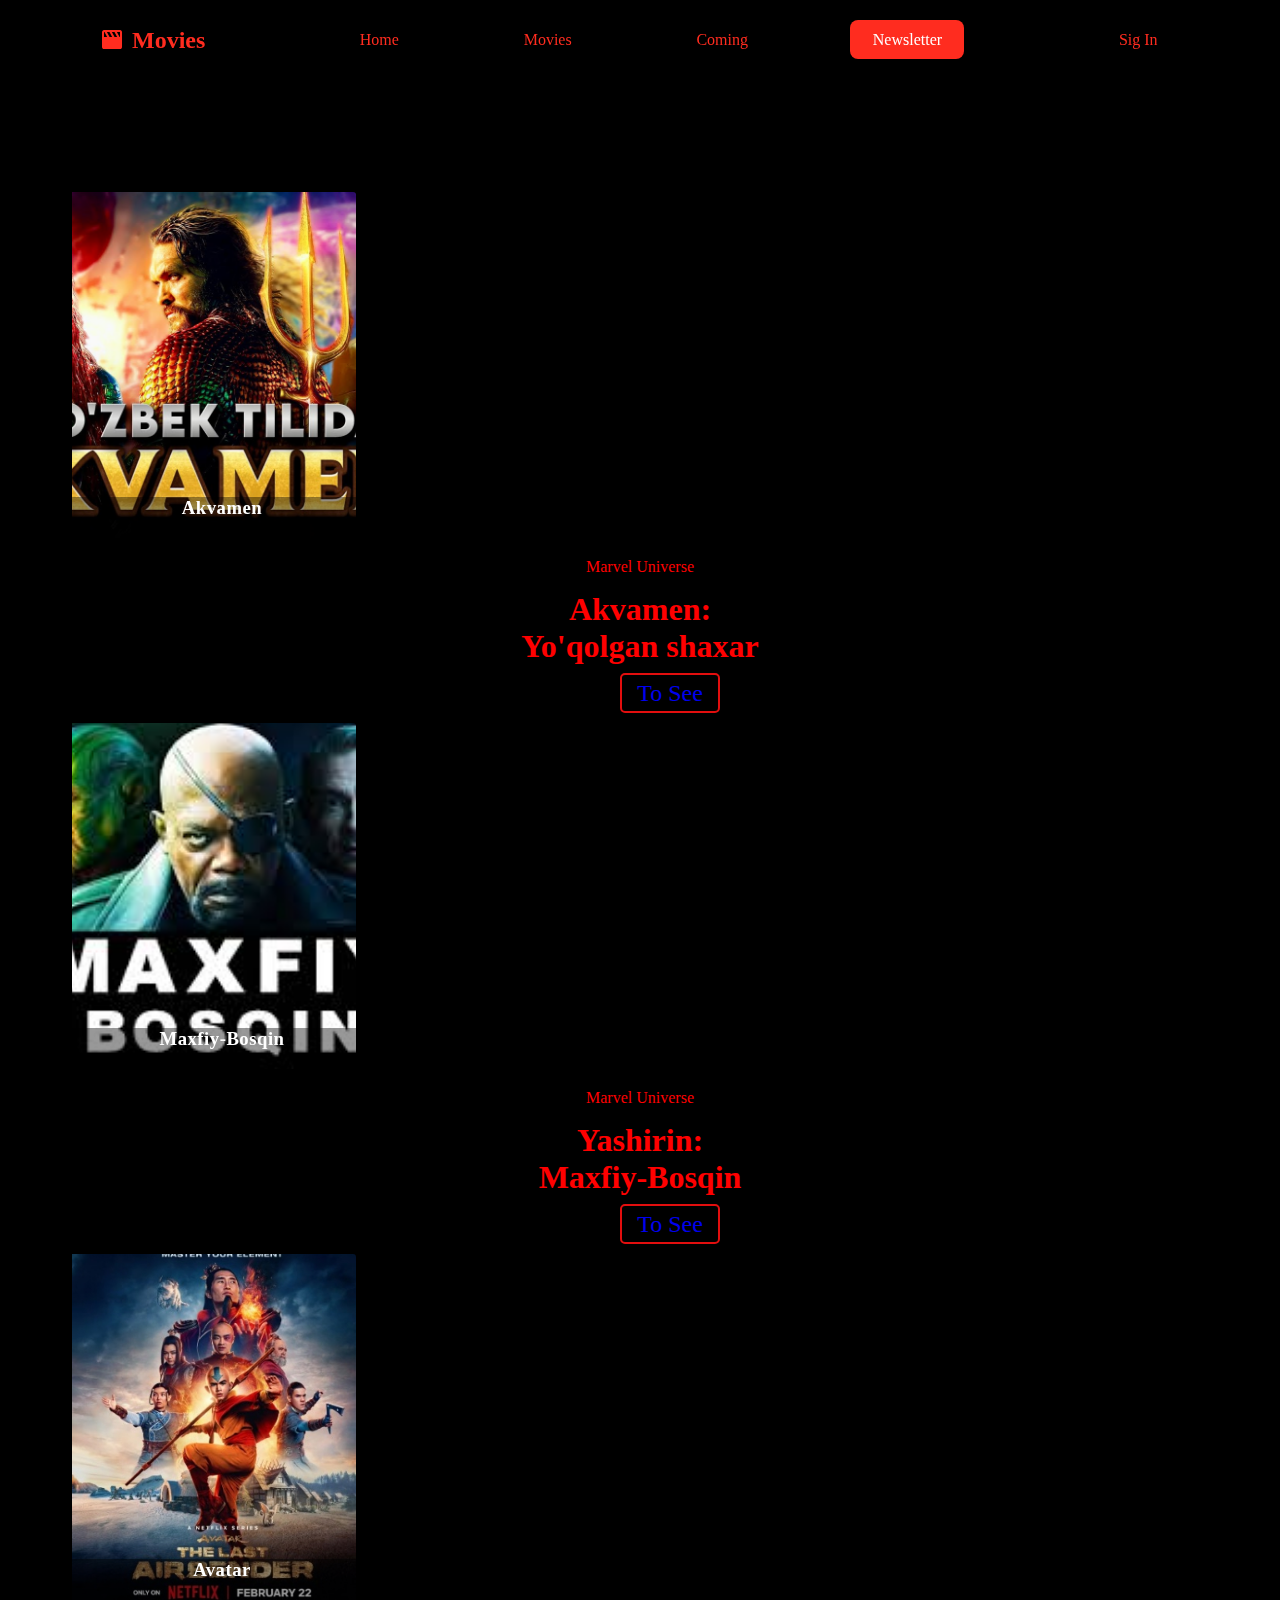
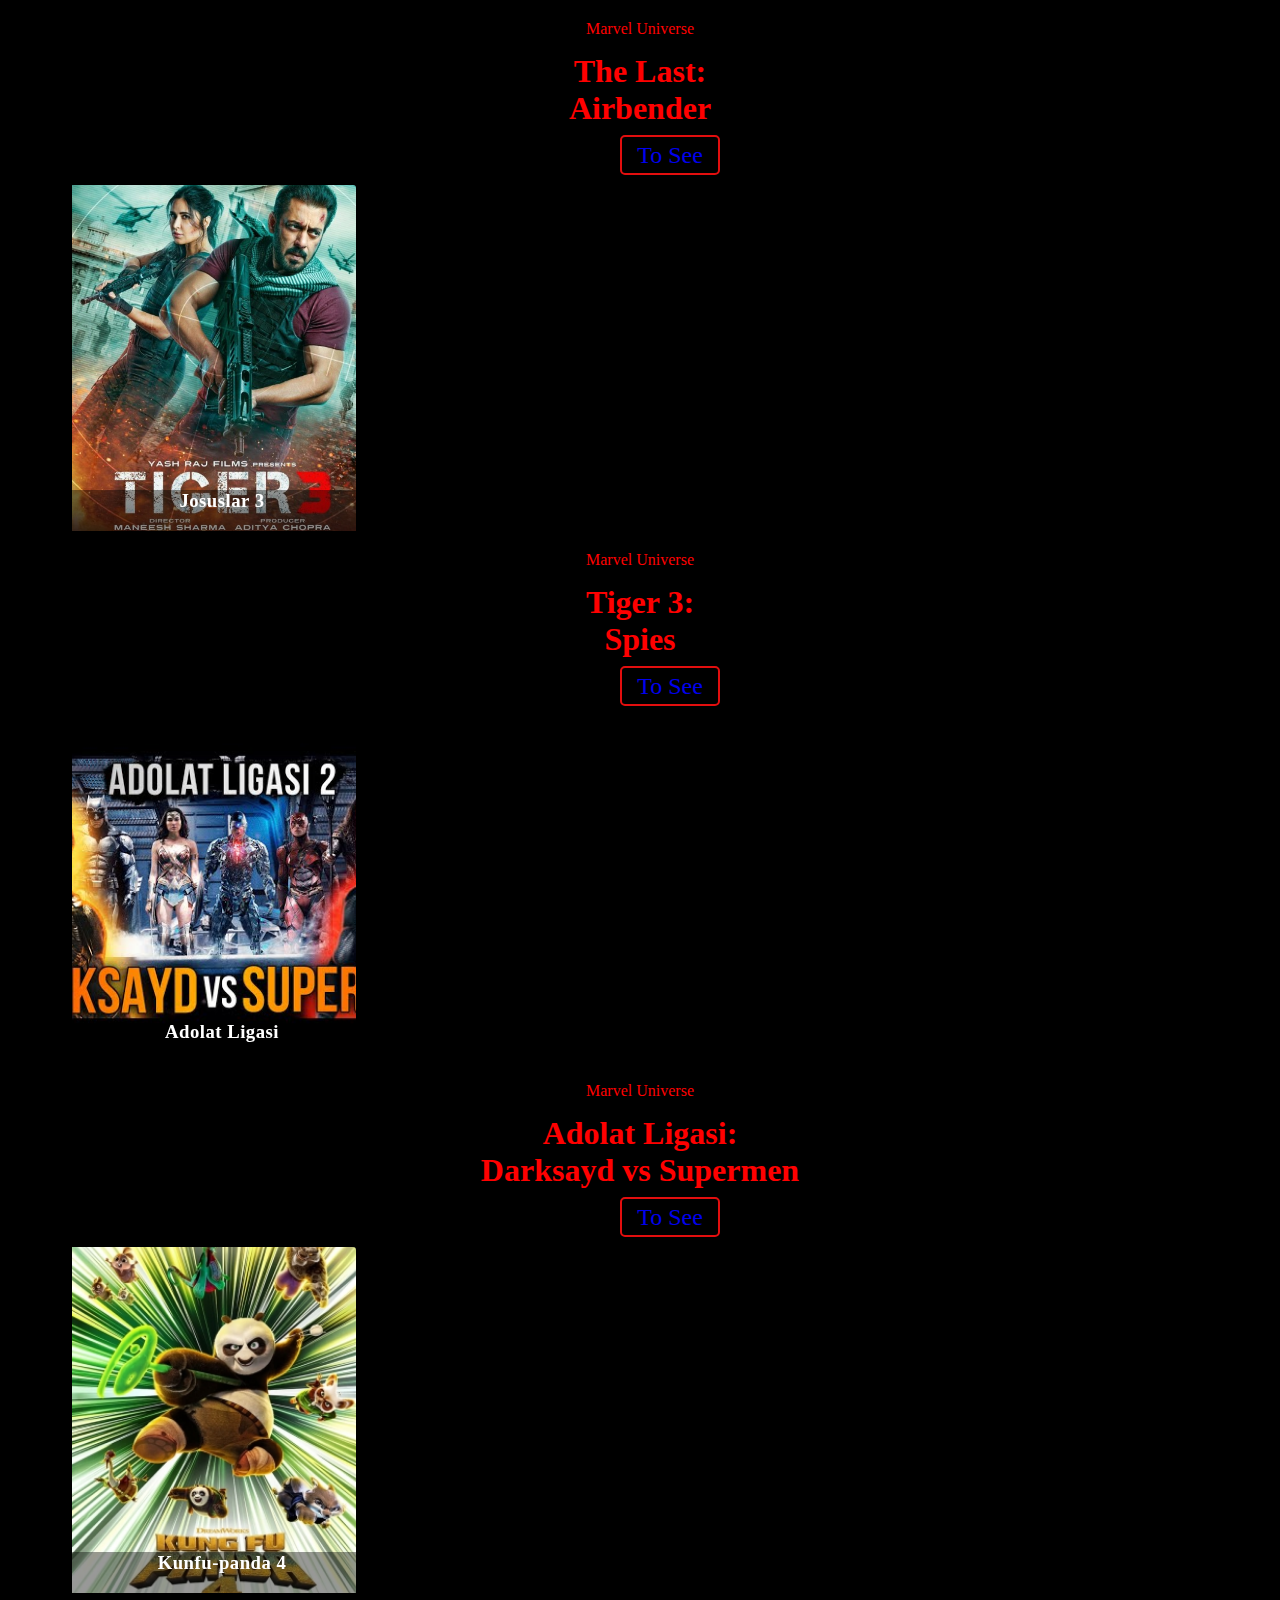
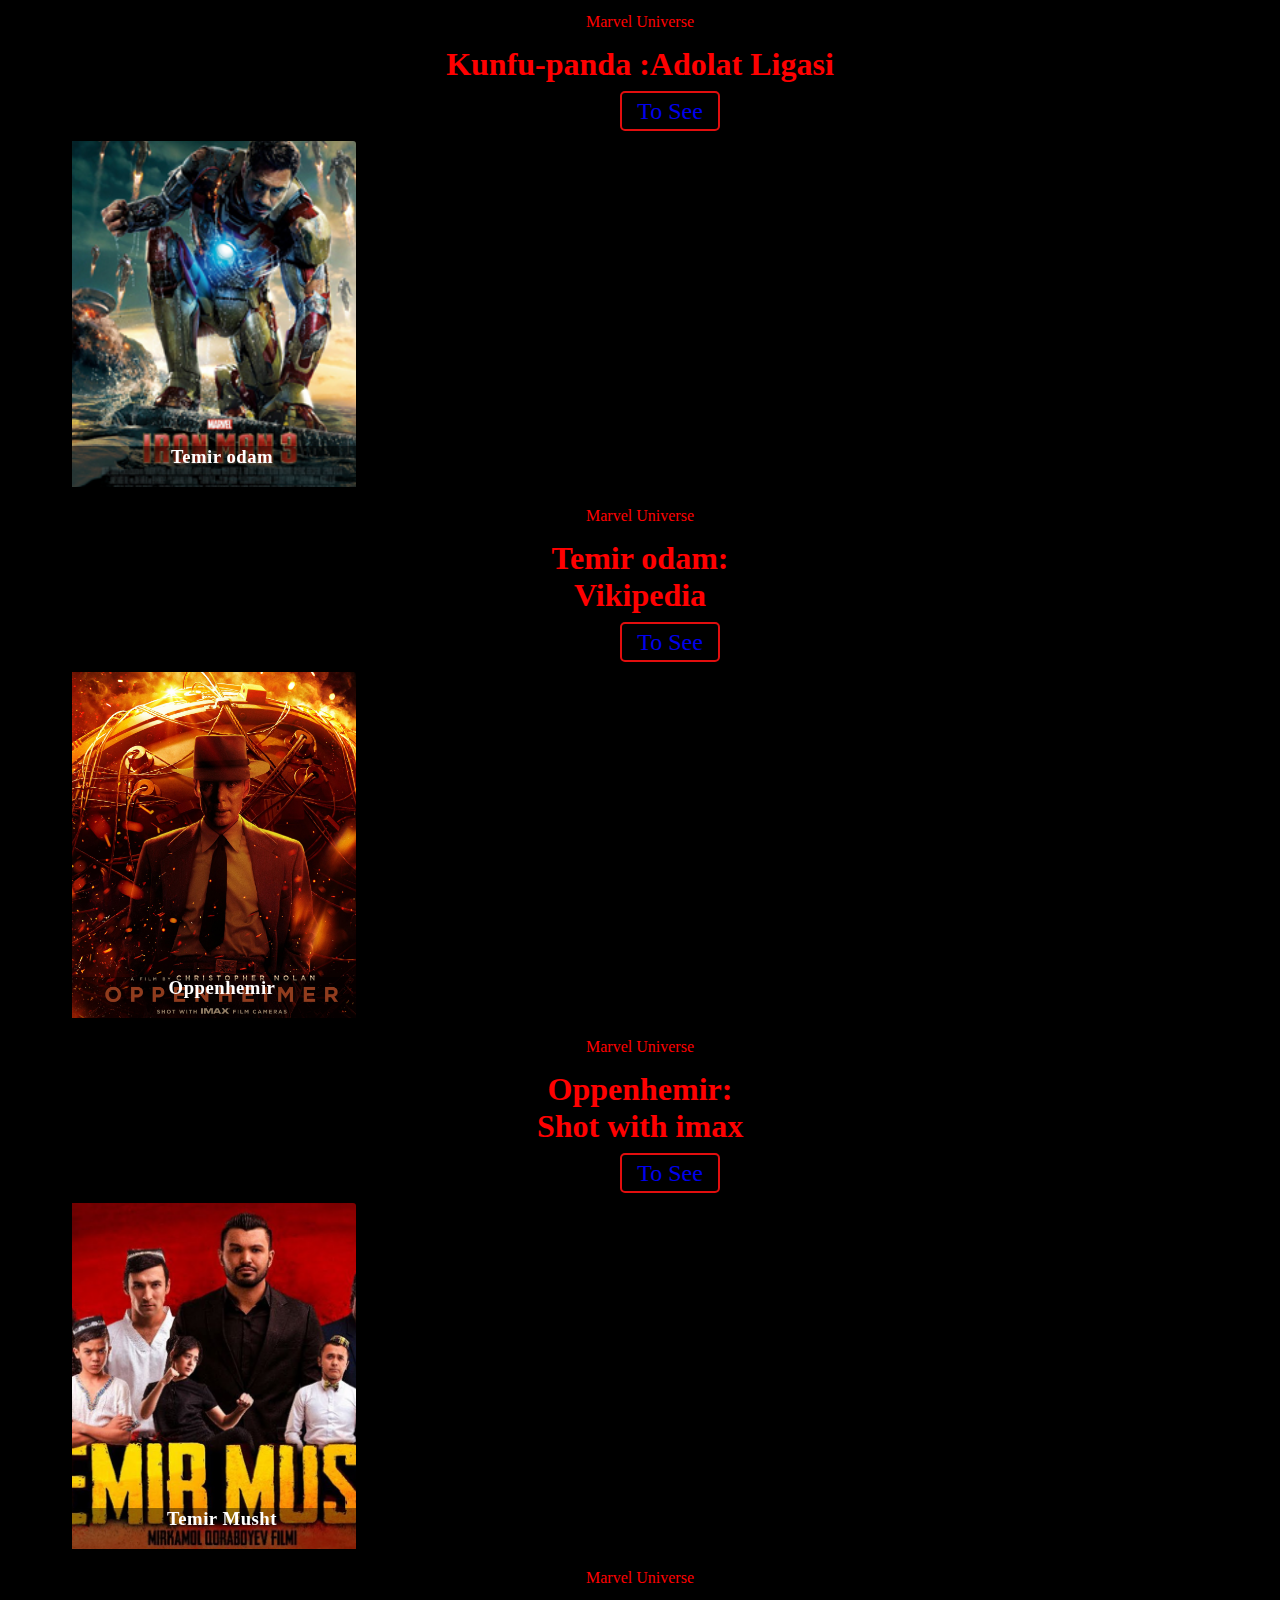
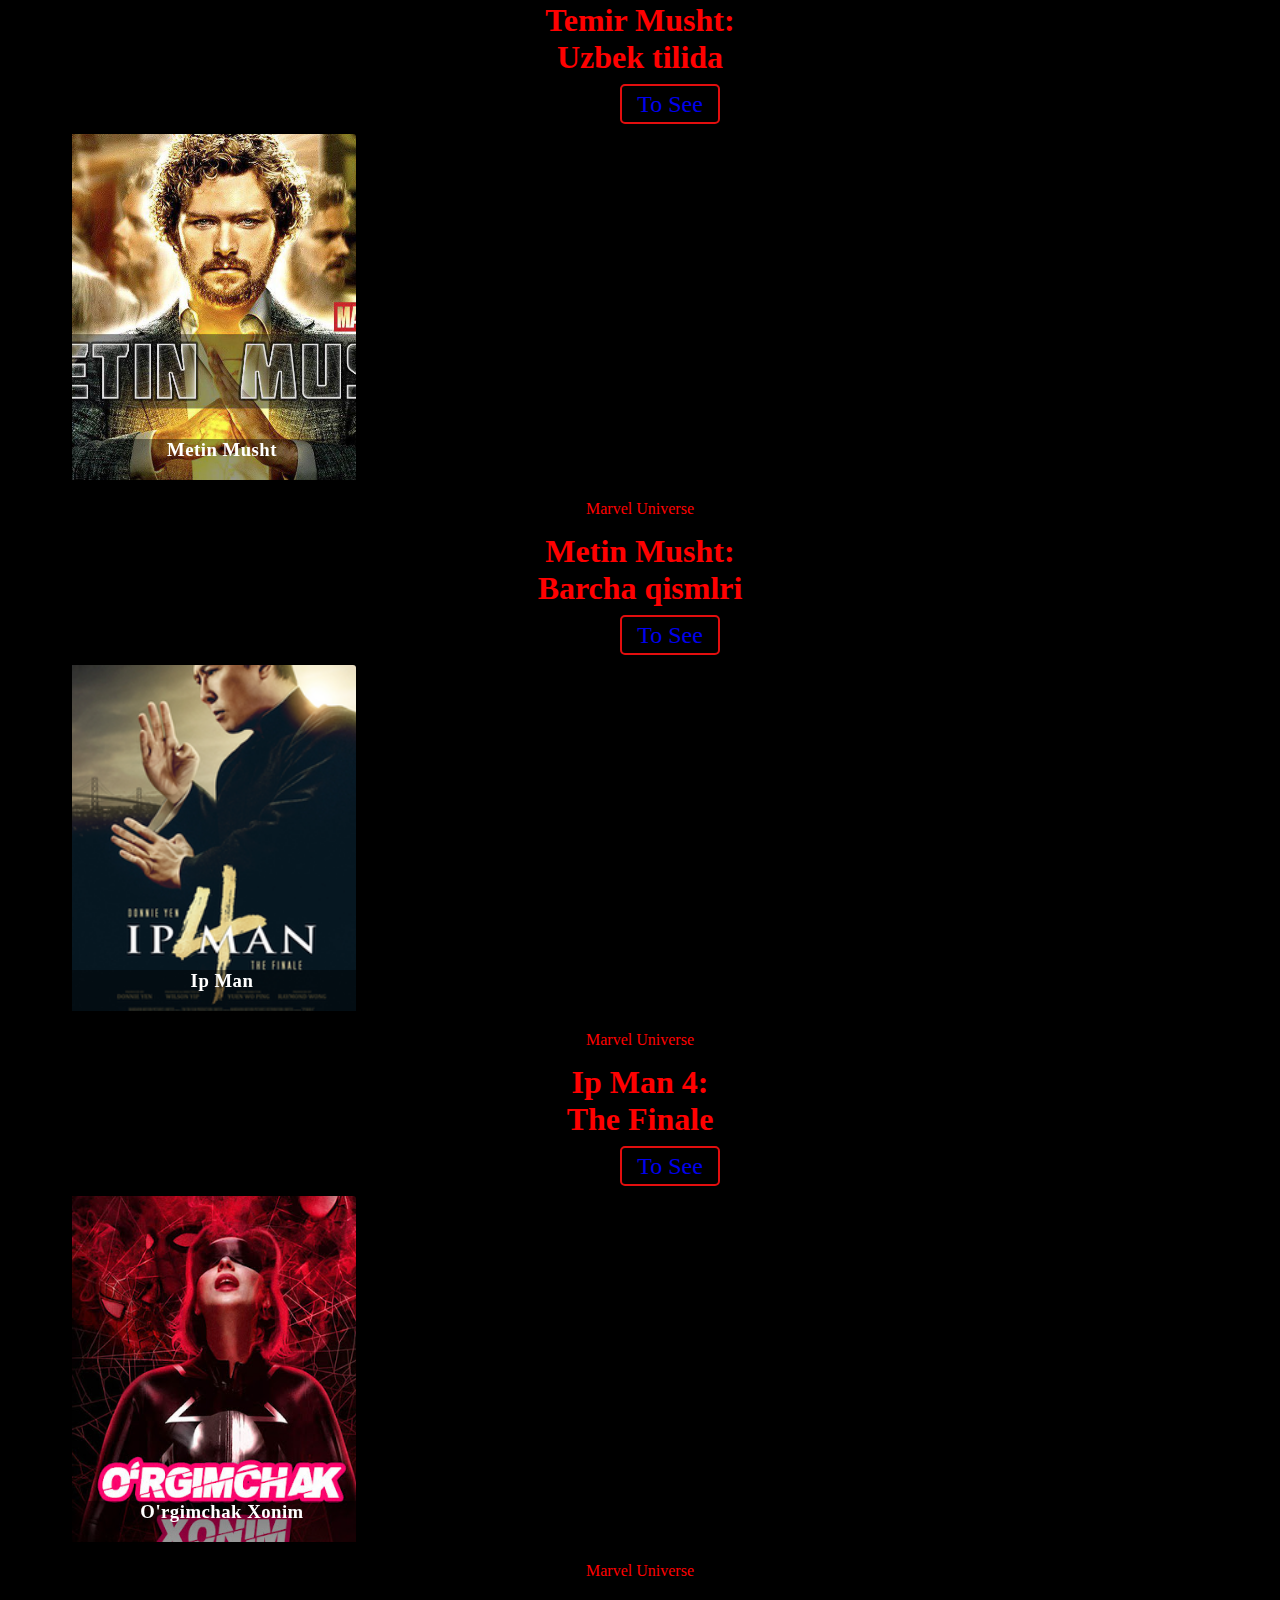
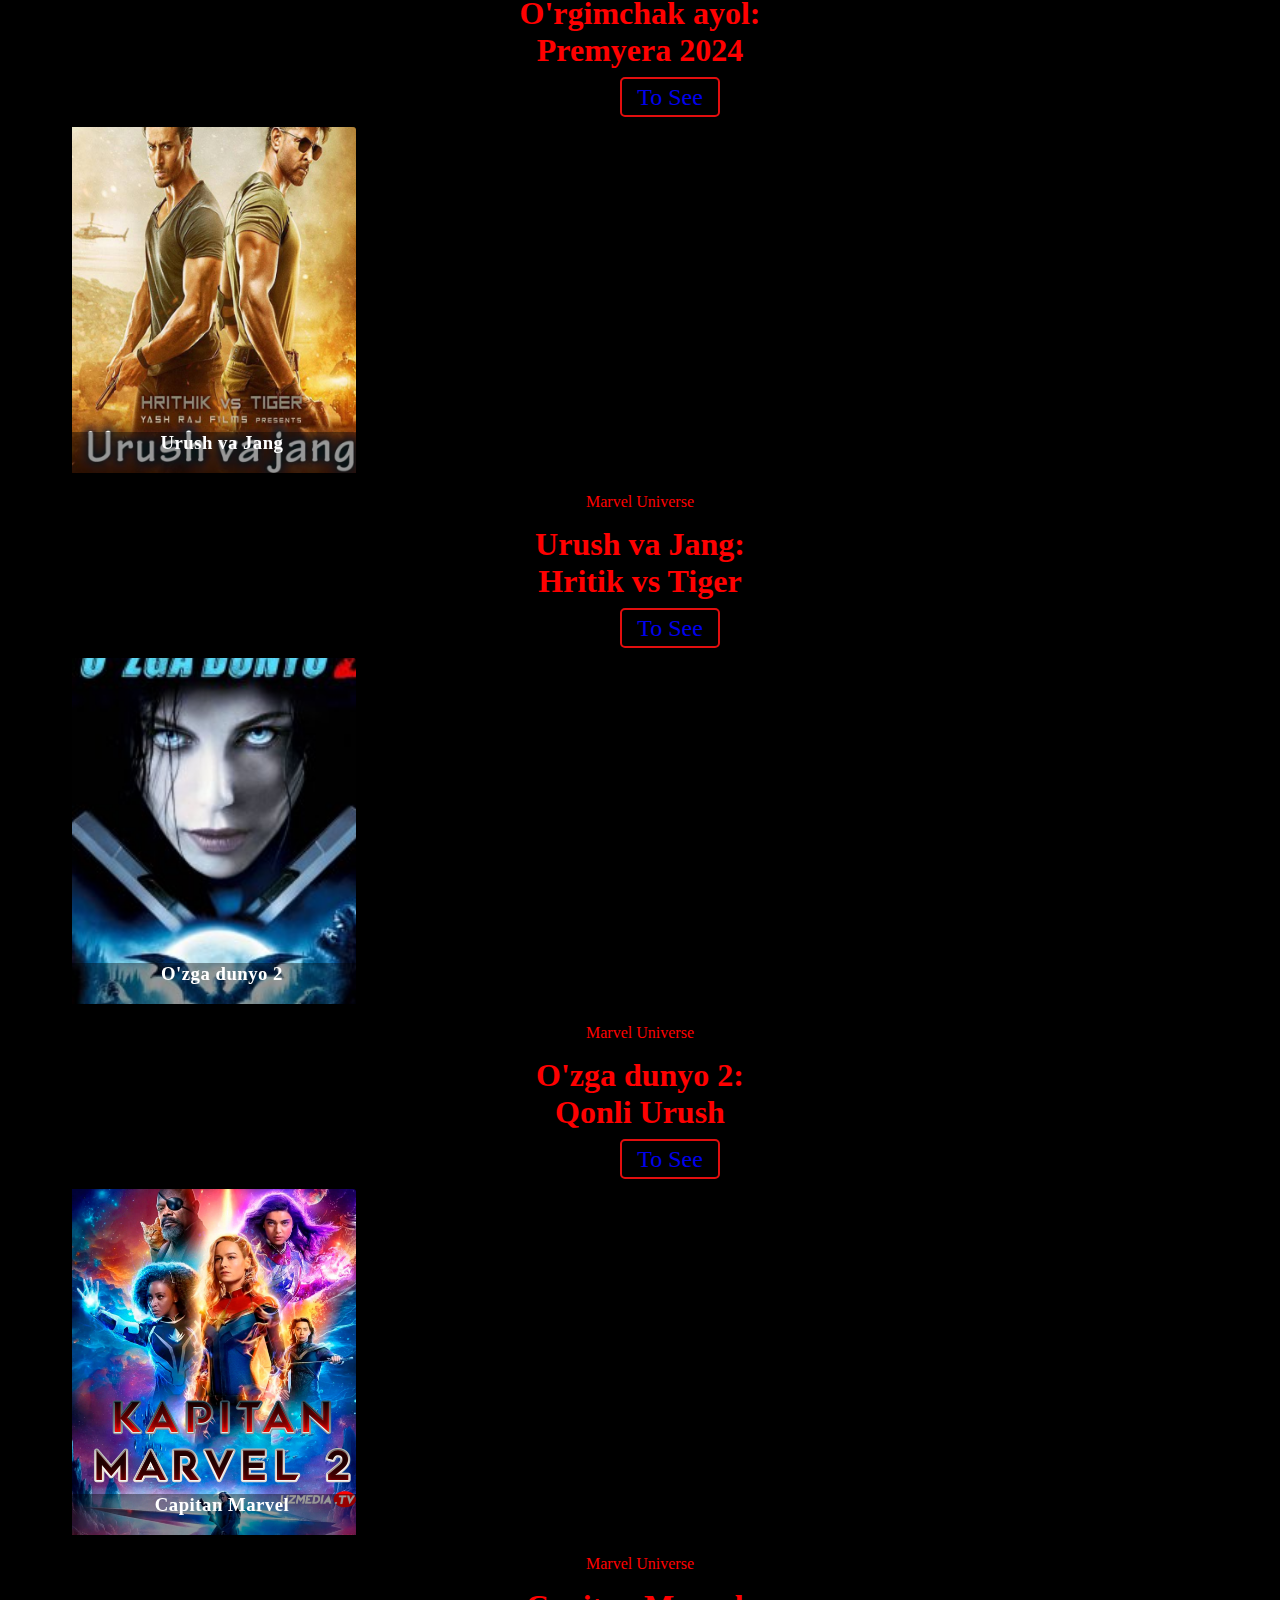
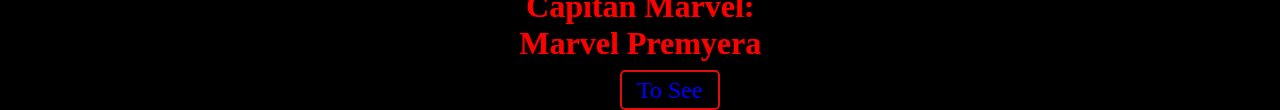
<file: news.html>
<!DOCTYPE html>
<html lang="en">
<head>
    <meta charset="UTF-8">
    <meta name="viewport" content="width=device-width, initial-scale=1.0">
    <title>Document</title>
    <link rel="stylesheet" href="./news.css">
    <link rel="stylesheet"
  href="https://cdn.jsdelivr.net/npm/boxicons@latest/css/boxicons.min.css">
</head>
<body>
  
  <div class="container">
    <header>
      <a href="" class="logo">
        <i class='bx bxs-movie'></i>Movies
      </a>
      
      <ul class="navbar">
        <li><a class="btn" id="home" href="./index.html">Home</a></li>
        <li><a class="btn" id="movies" href="./card.html">Movies</a></li>
        <li><a class="btn" id="coming" href="./com.html">Coming</a></li>
        <li><a class="btn"id="newesletter" href="./news.html">Newsletter</a></li>
       

      </ul>
      <a href="./sig.html" class="btn">Sig In</a>
    </header>
    <div class="card">
        <div class="face-front">
            <img src="./img/akvamen.jpg" alt=""> 
            <h3>Akvamen</h3>
            </div>
            <div class="face-back">
            <span class="span">Marvel Universe</span>
            <h1 class="title">Akvamen: <br>Yo'qolgan shaxar</h1>
            <a href="https://youtu.be/4bZSHqkrwyE" class="link"> To See</a>
            </div>  <div class="face-front">
            <img src="./img/mxb.jpg" alt=""> 
            <h3>Maxfiy-Bosqin</h3>
            </div>
            <div class="face-back">
            <span class="span">Marvel Universe</span>
            <h1 class="title">Yashirin: <br>Maxfiy-Bosqin</h1>
            <a href="https://youtu.be/jvsPCETUL4g" class="link"> To See</a>
            </div>  <div class="face-front">
            <img src="./img/ava.jpg" alt=""> 
            <h3>Avatar</h3>
            </div>
            <div class="face-back">
            <span class="span">Marvel Universe</span>
            <h1 class="title">The Last: <br>Airbender</h1>
            <a href="https://youtu.be/ByAn8DF8Ykk" class="link"> To See</a>
            </div>  <div class="face-front">
            <img src="./img/tiger.jpg" alt=""> 
            <h3>Josuslar 3</h3>
            </div>
            <div class="face-back">
            <span class="span">Marvel Universe</span>
            <h1 class="title">Tiger 3: <br>Spies</h1>
            <a href="https://vimo.uz/watch/oxdAeLEfvrrQzl1" class="link"> To See</a>
            </div>  <div class="face-front">
            <img src="./img/ado.jpg" alt=""> 
            <h3>Adolat Ligasi</h3>
            </div>
            <div class="face-back">
            <span class="span">Marvel Universe</span>
            <h1 class="title">Adolat Ligasi: <br>Darksayd vs Supermen</h1>
            <a href="https://youtu.be/yJxxEu4-Vo8" class="link"> To See</a>
            </div>  <div class="face-front">
            <img src="./img/kf.png" alt=""> 
            <h3>Kunfu-panda 4</h3>
            </div>
            <div class="face-back">
            <span class="span">Marvel Universe</span>
            <h1 class="title">Kunfu-panda  :Adolat Ligasi</h1>
            <a href="https://youtu.be/_inKs4eeHiI" class="link"> To See</a>
            </div>  <div class="face-front">
            <img src="./img/t.jpg" alt=""> 
            <h3>Temir odam</h3>
            </div>
            <div class="face-back">
            <span class="span">Marvel Universe</span>
            <h1 class="title">Temir odam: <br>Vikipedia</h1>
            <a href="https://youtu.be/Gc-JJH3AWQM" class="link"> To See</a>
            </div>  <div class="face-front">
            <img src="./img/op.jpg" alt=""> 
            <h3>Oppenhemir</h3>
            </div>
            <div class="face-back">
            <span class="span">Marvel Universe</span>
            <h1 class="title">Oppenhemir: <br>Shot with imax</h1>
            <a href="https://youtu.be/uYPbbksJxIg" class="link"> To See</a>
            </div>  <div class="face-front">
            <img src="./img/tem.jpg" alt=""> 
            <h3>Temir Musht</h3>
            </div>
            <div class="face-back">
            <span class="span">Marvel Universe</span>
            <h1 class="title">Temir Musht: <br>Uzbek tilida</h1>
            <a href="https://youtu.be/eJ6TLO-uc0E" class="link"> To See</a>
            </div>  <div class="face-front">
            <img src="./img/m.jpg" alt=""> 
            <h3>Metin Musht</h3>
            </div>
            <div class="face-back">
            <span class="span">Marvel Universe</span>
            <h1 class="title">Metin Musht: <br>Barcha qismlri</h1>
            <a href="https://www.youtube.com/shorts/FbX6iFWNJYw?feature=share" class="link"> To See</a>
            </div>  <div class="face-front">
            <img src="./img/Ip_Man_4_poster.png" alt=""> 
            <h3>Ip Man</h3>
            </div>
            <div class="face-back">
            <span class="span">Marvel Universe</span>
            <h1 class="title">Ip Man 4: <br>The Finale</h1>
            <a href="https://youtu.be/4-oesthRiAg" class="link"> To See</a>
            </div>  <div class="face-front">
            <img src="./img/xo.jpg" alt=""> 
            <h3>O'rgimchak Xonim</h3>
            </div>
            <div class="face-back">
            <span class="span">Marvel Universe</span>
            <h1 class="title">O'rgimchak ayol: <br>Premyera 2024</h1>
            <a href="https://youtu.be/nSrWknFOZmI" class="link"> To See</a>
            </div>  <div class="face-front">
            <img src="./img/ur.jpeg" alt=""> 
            <h3>Urush va Jang</h3>
            </div>
            <div class="face-back">
            <span class="span">Marvel Universe</span>
            <h1 class="title">Urush va Jang: <br>Hritik vs Tiger</h1>
            <a href="https://youtu.be/328qppfcS3c" class="link"> To See</a>
            </div>  <div class="face-front">
            <img src="./img/oz.jpg" alt=""> 
            <h3>O'zga dunyo 2</h3>
            </div>
            <div class="face-back">
            <span class="span">Marvel Universe</span>
            <h1 class="title">O'zga dunyo 2: <br>Qonli Urush</h1>
            <a href="https://youtu.be/i9H6iORDSUE" class="link"> To See</a>
            </div>  <div class="face-front">
            <img src="./img/mar.jpg" alt=""> 
            <h3>Capitan Marvel</h3>
            </div>
            <div class="face-back">
            <span class="span">Marvel Universe</span>
            <h1 class="title">Capitan Marvel: <br>Marvel Premyera</h1>
            <a href="https://youtu.be/wS_qbDztgVY" class="link"> To See</a>
            </div> 
</div> 
    
     
        
      </body>
      <script src="./main.js"></script>
    </html>
</file>
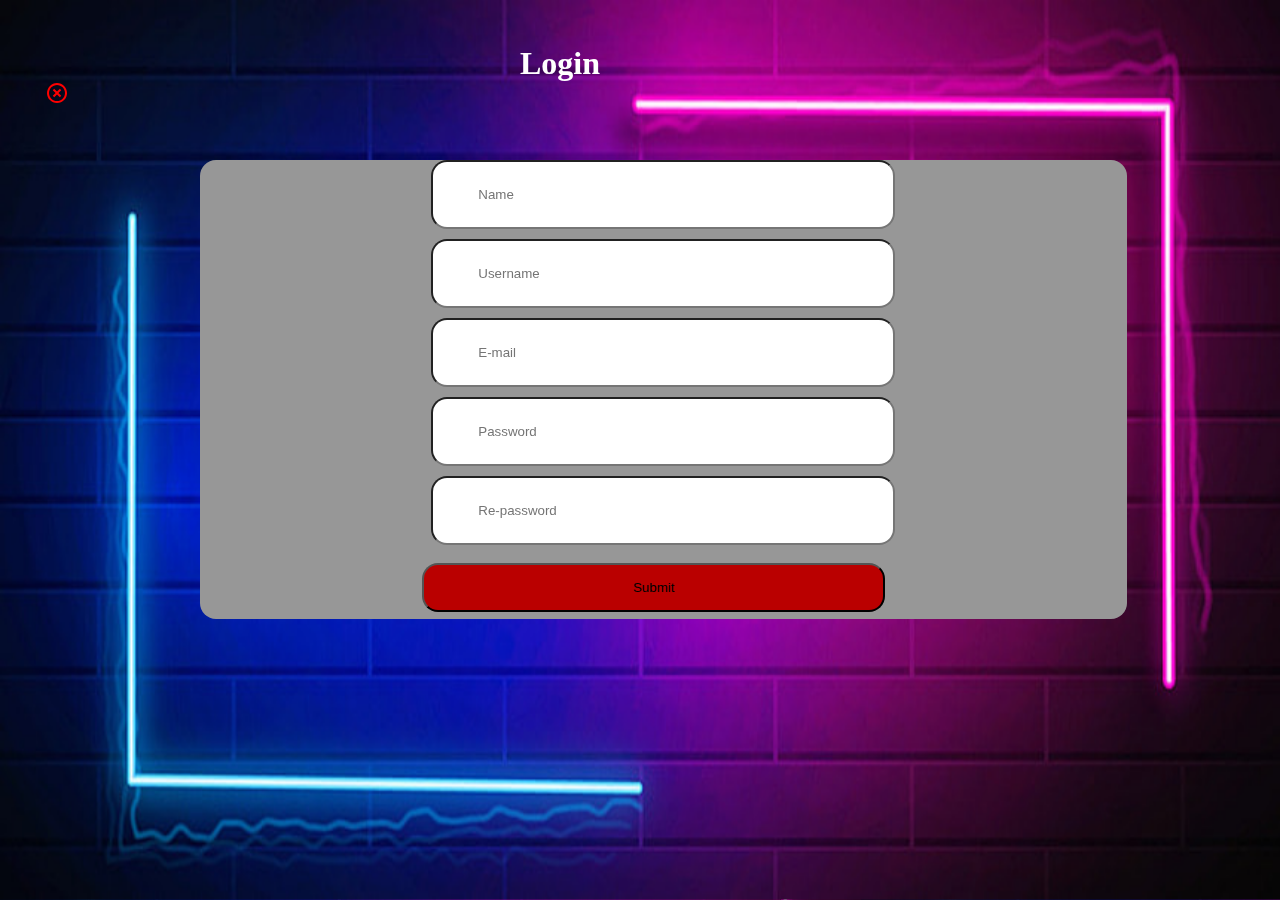
<file: sig.html>
<!DOCTYPE html>
<html lang="en">
<head>
    <meta charset="UTF-8">
    <meta name="viewport" content="width=device-width, initial-scale=1.0">
    <title>Document</title>
    <link rel="stylesheet" href="./sig.css">
    <link rel="stylesheet"
    href="https://cdn.jsdelivr.net/npm/boxicons@latest/css/boxicons.min.css">
</head>
<body>
    <img src="./img/img.jpg" alt="" class="img">
    <div class="container">
        <h1 class="title">Login</h1>
        <a href="./card.html" class="chiqish"><i class='bx bx-x-circle'></i></a>
        <form  class="form">
            <input class="inp" id="inp"  required type="text" name="inp" placeholder="Name">
            <input class="inp" id="input" required type="text" name="inp" placeholder="Username">
            <input class="inp" id="seachr" required type="email" name="inp" placeholder="E-mail">
            <input class="inp" id="seachr" required type="password" name="inp" placeholder="Password">
            <input class="inp" id="seachr" required type="password" name="inp" placeholder="Re-password">
            <button class="btn">Submit</button>
        </form>
    </div>
</body>
<script src="./main.js"></script>
</html>
</file>
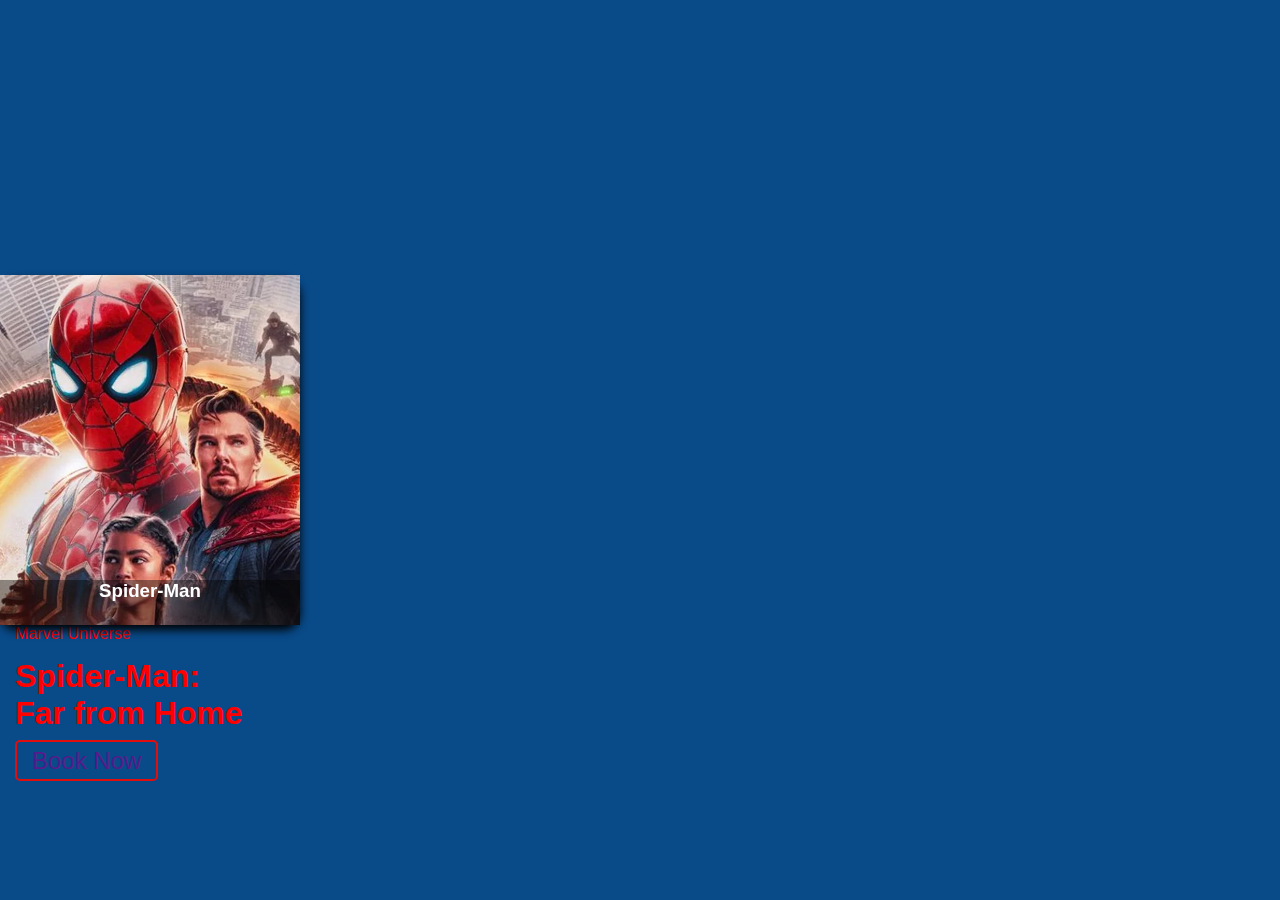
<file: card/card.html>
<!DOCTYPE html>
<html lang="en">
<head>
    <meta charset="UTF-8">
    <meta name="viewport" content="width=device-width, initial-scale=1.0">
    <title>Document</title>
    <link rel="stylesheet" href="./style.css">
</head>
<body>
    <div class="card">
        <div class="face-front">
             <img src="./img/spiderman.webp" alt=""> 
           <h3>Spider-Man</h3>
        </div>
        <div class="face-back">
            <span class="span">Marvel Universe</span>
            <h1 class="title">Spider-Man: <br>Far from Home</h1>
            <a href="" class="link">Book Now</a>
        </div>
    </div>
</body>
</html>
</file>
<file: card.css>
*{
   margin: 0;
   padding: 0;
   box-sizing: border-box;
   list-style: none;
   text-decoration: none;
   scroll-padding-top: 2rem;
   scroll-behavior: smooth;
   text-align: center;
}
:root{
   --main-color:#ff2c1f;
   --text-color:#020307;
   --bg-color:#fff;
}  
body{
   display: flex;
   align-items: center;
   justify-content: space-between;
   min-height: 100vh;
   background: rgb(0, 0, 0);
}
header{
   position: fixed;
   width: 100%;
   top: 0;
   right: 0;
   z-index: 1000;
   display: flex;
   align-items: center;
   justify-content: space-between;
   padding: 20px 100px;
   transition: 0.5s;
   
}
.logo{
   font-size: 1.1rem;
   font-weight: 600;
   color: var(--bg-color);
   display: flex;
   align-items: center;
   column-gap: 0.5rem;
}
.logo .bx{
   font-size: 24px;
   color: var(--main-color);
}
.navbar{
   display: flex;
   column-gap: 5rem;
}
.navbar li{
   position: relative;
}
.navbar a{
   font-size: 1rem;

   font-weight: 500;
   color: var(--bg-color);
}
.navbar a::after:hover{
   content: '';
   width: 0;
   height: 2px;
   background: var(--main-color);
   position: absolute;
   bottom:-4px;
   left: 0;
   transition: 0.24s all linear;
}

#menu{
   font-size: 24px;
   cursor: pointer;
   z-index: 1000001;
   display: none;
} 
.btn{ 
     padding:0.7rem 1.4rem;
   
    color: var(--main-color);
    font-weight: 400;
    border-radius: 0.5rem;
} 
 .btn:hover{
    background: #ff00004c;
    color: var(--bg-color);
    transition: 0.2s all linear;
}
#home:hover{
   color: var(--bg-color);
}
#coming:hover{
   color: var(--bg-color);
}#newesletter:hover{
   color: var(--bg-color);
}
#home{
   color: var(--main-color);
}
#newesletter{
   color: var(--main-color);
} #coming{
   color: var(--main-color);
}
#movies{
   background: var(--main-color);
   color: var(--bg-color);
}
.nav{
   margin-top: 5%;
}
.nav{
   font-size: 1rem;
   font-weight: 500;
   color: var(--bg-color);
}
.nav::after{
   content: '';
   width: 0;
   height: 2px;
   background: var(--main-color);
   position: absolute;
   bottom:-4px;
   left: 0;
   transition: 0.24s all linear;
}

.logo{
   
   font-size: 1.1rem;
   font-weight: 600;
   color: #fff;
   display: flex;
   align-items: center;
   column-gap: 0.5rem;
   text-align: center;
}

.card{
   margin-top: 16%;
   position: relative;
   width: 300px;
   height: 350px;
}
.face-front{
   /* position: absolute; */
   width: 100%;
   height: 100%;
   backface-visibility: hidden;
   border-radius: 16px;
   overflow: hidden;
   transition: .5s;
}
.face-front{
   transform: perspective(600px) rotateY('180deg');
   box-shadow: 0 5px 10px #000;
}
.face-front img{
   position: absolute;
   width: 100%;
   height: 100%;
   object-fit: cover;
} 
.face-front h3{
   position: absolute;
   bottom: 0;
   width: 100%;
   height: 45px;
   list-style: 45px;
   color: #fff;
   background: rgba(0,0,0,.4);
   text-align: center;
   
}
.face-back h1,span{
   margin: 15px;
   color: #ff0000;  
}
.link{
   text-decoration: none;
   font-size: 150%;
   margin-left: 5%;
   border:solid 2px rgb(226, 14, 14);
   padding: 5px 15px;
   border-radius: 5px;
}
.link:hover{
   background: #ff0000;
   color: #fff;
   transition: 0.5s all linear;
}
.card{
   display: block;
   justify-content:space-evenly;
}
.container{
   width: 1200px;
   margin: 0 auto;
   height: 1200px;
}

.nav{
   /* text-align: center; */
   display: flex;
   justify-content: space-between;
   width: 50%;
}
.logo{
   font-size: 24px;
   color:#ff2c1f ;
}
.face-front {
   width: 300px;
   margin: 1rem;
   border-radius: 3px;
   box-shadow: 0.2px 4px 5px rgba(0,0,0,0.1);
   background-color: var(--secondary-color);
   position:relative;
   overflow: hidden;
}


.face-front img{
   width:100%;
   height: 100%;

}

.face-front{
   color:#eee;
   display: flex;
   align-items: center;
   justify-content: space-between;
   padding: 0.5rem 1rem 1rem;
   letter-spacing: 0.5px;
}

.face-front h3{
   margin-top:0;

  
}

.face-front span{
   background-color: var(--primary-color);
   padding: 0.25rem 0.5rem;
   border-radius: 3px;
   font-weight: bold;
}

.face-front span.green{
   color:lightgreen;
}

.face-front span.orange{
   color:orange;
}

.face-front span.red{
   color:red;
}
.card{
   width: 100%;
   /* height: 30%;    */
   display: block;
   justify-content: space-evenly;
}
</file>
<file: com.css>
*{
    margin: 0;
    padding: 0;
    box-sizing: border-box;
    list-style: none;
    text-decoration: none;
    scroll-padding-top: 2rem;
    scroll-behavior: smooth;
    text-align: center;
 }
 :root{
    --main-color:#ff2c1f;
    --text-color:#020307;
    --bg-color:#fff;
 }  
 body{
    display: flex;
    align-items: center;
    justify-content: space-between;
    min-height: 100vh;
    background: rgb(0, 0, 0);
 }
 header{
    position: fixed;
    width: 100%;
    top: 0;
    right: 0;
    z-index: 1000;
    display: flex;
    align-items: center;
    justify-content: space-between;
    padding: 20px 100px;
    transition: 0.5s;
    
 }
 .logo{
    font-size: 1.1rem;
    font-weight: 600;
    color: var(--bg-color);
    display: flex;
    align-items: center;
    column-gap: 0.5rem;
 }
 .logo .bx{
    font-size: 24px;
    color: var(--main-color);
 }
 .navbar{
    display: flex;
    column-gap: 5rem;
 }
 .navbar li{
    position: relative;
 }
 .navbar a{
    font-size: 1rem;
 
    font-weight: 500;
    color: var(--bg-color);
 }
 .navbar a::after:hover{
    content: '';
    width: 0;
    height: 2px;
    background: var(--main-color);
    position: absolute;
    bottom:-4px;
    left: 0;
    transition: 0.24s all linear;
 }
 
 #menu{
    font-size: 24px;
    cursor: pointer;
    z-index: 1000001;
    display: none;
 } 
 .btn{ 
      padding:0.7rem 1.4rem;
    
     color: var(--main-color);
     font-weight: 400;
     border-radius: 0.5rem;
 } 
  .btn:hover{
     background: #ff00004c;
     color: var(--bg-color);
     transition: 0.2s all linear;
 }
 #movies:hover{
    color: var(--bg-color);
 }
 #newesletter:hover{
    color: var(--bg-color);
 }#home:hover{
    color: var(--bg-color);
 }
 #movies{
    color: var(--main-color);
 }
 #home{
    color: var(--main-color);
 } #newesletter{
    color: var(--main-color);
 }
 #coming{
    background: var(--main-color);
    color: var(--bg-color);
 }
 .nav{
    margin-top: 5%;
 }
 .nav{
    font-size: 1rem;
    font-weight: 500;
    color: var(--bg-color);
 }
 .nav::after{
    content: '';
    width: 0;
    height: 2px;
    background: var(--main-color);
    position: absolute;
    bottom:-4px;
    left: 0;
    transition: 0.24s all linear;
 }
 
 .logo{
    
    font-size: 1.1rem;
    font-weight: 600;
    color: #fff;
    display: flex;
    align-items: center;
    column-gap: 0.5rem;
    text-align: center;
 }
 
 .card{
    margin-top: 16%;
    position: relative;
    width: 300px;
    height: 350px;
 }
 .face-front{
    /* position: absolute; */
    width: 100%;
    height: 100%;
    backface-visibility: hidden;
    border-radius: 16px;
    overflow: hidden;
    transition: .5s;
 }
 .face-front{
    transform: perspective(600px) rotateY('180deg');
    box-shadow: 0 5px 10px #000;
 }
 .face-front img{
    position: absolute;
    width: 100%;
    height: 100%;
    object-fit: cover;
 } 
 .face-front h3{
    position: absolute;
    bottom: 0;
    width: 100%;
    height: 45px;
    list-style: 45px;
    color: #fff;
    background: rgba(0,0,0,.4);
    text-align: center;
    
 }
 .face-back h1,span{
    margin: 15px;
    color: #ff0000;  
 }
 .link{
    text-decoration: none;
    font-size: 150%;
    margin-left: 5%;
    border:solid 2px rgb(226, 14, 14);
    padding: 5px 15px;
    border-radius: 5px;
 }
 .link:hover{
    background: #ff0000;
    color: #fff;
    transition: 0.5s all linear;
 }
 .card{
    display: block;
    justify-content:space-evenly;
 }
 .container{
    width: 1200px;
    margin: 0 auto;
    height: 1200px;
 }
 
 .nav{
    /* text-align: center; */
    display: flex;
    justify-content: space-between;
    width: 50%;
 }
 .logo{
    font-size: 24px;
    color:#ff2c1f ;
 }
 .face-front {
    width: 300px;
    margin: 1rem;
    border-radius: 3px;
    box-shadow: 0.2px 4px 5px rgba(0,0,0,0.1);
    background-color: var(--secondary-color);
    position:relative;
    overflow: hidden;
 }
 
 
 .face-front img{
    width:100%;
    height: 100%;
 
 }
 
 .face-front{
    color:#eee;
    display: flex;
    align-items: center;
    justify-content: space-between;
    padding: 0.5rem 1rem 1rem;
    letter-spacing: 0.5px;
 }
 
 .face-front h3{
    margin-top:0;
       
   
 }
 
 .face-front span{
    background-color: var(--primary-color);
    padding: 0.25rem 0.5rem;
    border-radius: 3px;
    font-weight: bold;
 }
 
 .face-front span.green{
    color:lightgreen;
 }
 
 .face-front span.orange{
    color:orange;
 }
 
 .face-front span.red{
    color:red;
 }
 .card{
    width: 100%;
    /* height: 30%;    */
    display: flex;
    justify-content: space-between;
    text-align: center;
 }
 .container{
    width: 100%;
    padding: 59px;
 }
 #title{
    width: 100%;
    font-size: 200%;
    color: #f22222;
    text-align: center;
    /* margin-bottom: 15%;    */
    margin-left:  9%;
  }
  .title{
    margin-bottom: 15%;
  }
</file>
<file: news.css>
*{
    margin: 0;
    padding: 0;
    box-sizing: border-box;
    list-style: none;
    text-decoration: none;
    scroll-padding-top: 2rem;
    scroll-behavior: smooth;
    text-align: center;
 }
 :root{
    --main-color:#ff2c1f;
    --text-color:#020307;
    --bg-color:#fff;
 }  
 body{
    display: flex;
    align-items: center;
    justify-content: space-between;
    min-height: 100vh;
    background: rgb(0, 0, 0);
 }
 header{
    position: fixed;
    width: 100%;
    top: 0;
    right: 0;
    z-index: 1000;
    display: flex;
    align-items: center;
    justify-content: space-between;
    padding: 20px 100px;
    transition: 0.5s;
    
 }
 .logo{
    font-size: 1.1rem;
    font-weight: 600;
    color: var(--bg-color);
    display: flex;
    align-items: center;
    column-gap: 0.5rem;
 }
 .logo .bx{
    font-size: 24px;
    color: var(--main-color);
 }
 .navbar{
    display: flex;
    column-gap: 5rem;
 }
 .navbar li{
    position: relative;
 }
 .navbar a{
    font-size: 1rem;
 
    font-weight: 500;
    color: var(--bg-color);
 }
 .navbar a::after:hover{
    content: '';
    width: 0;
    height: 2px;
    background: var(--main-color);
    position: absolute;
    bottom:-4px;
    left: 0;
    transition: 0.24s all linear;
 }
 
 #menu{
    font-size: 24px;
    cursor: pointer;
    z-index: 1000001;
    display: none;
 } 
 .btn{ 
      padding:0.7rem 1.4rem;
    
     color: var(--main-color);
     font-weight: 400;
     border-radius: 0.5rem;
 } 
  .btn:hover{
     background: #ff00004c;
     color: var(--bg-color);
     transition: 0.2s all linear;
 }
 #movies:hover{
    color: var(--bg-color);
 }
 #coming:hover{
    color: var(--bg-color);
 }#home:hover{
    color: var(--bg-color);
 }
 #movies{
    color: var(--main-color);
 }
 #home{
    color: var(--main-color);
 } #coming{
    color: var(--main-color);
 }
 #newesletter{
    background: var(--main-color);
    color: var(--bg-color);
 }
 .nav{
    margin-top: 5%;
 }
 .nav{
    font-size: 1rem;
    font-weight: 500;
    color: var(--bg-color);
 }
 .nav::after{
    content: '';
    width: 0;
    height: 2px;
    background: var(--main-color);
    position: absolute;
    bottom:-4px;
    left: 0;
    transition: 0.24s all linear;
 }
 
 .logo{
    
    font-size: 1.1rem;
    font-weight: 600;
    color: #fff;
    display: flex;
    align-items: center;
    column-gap: 0.5rem;
    text-align: center;
 }
 
 .card{
    margin-top: 16%;
    position: relative;
    width: 300px;
    height: 350px;
 }
 .face-front{
    /* position: absolute; */
    width: 100%;
    height: 100%;
    backface-visibility: hidden;
    border-radius: 16px;
    overflow: hidden;
    transition: .5s;
 }
 .face-front{
    transform: perspective(600px) rotateY('180deg');
    box-shadow: 0 5px 10px #000;
 }
 .face-front img{
    position: absolute;
    width: 100%;
    height: 100%;
    object-fit: cover;
 } 
 .face-front h3{
    position: absolute;
    bottom: 0;
    width: 100%;
    height: 45px;
    list-style: 45px;
    color: #fff;
    background: rgba(0,0,0,.4);
    text-align: center;
    
 }
 .face-back h1,span{
    margin: 15px;
    color: #ff0000;  
 }
 .link{
    text-decoration: none;
    font-size: 150%;
    margin-left: 5%;
    border:solid 2px rgb(226, 14, 14);
    padding: 5px 15px;
    border-radius: 5px;
 }
 .link:hover{
    background: #ff0000;
    color: #fff;
    transition: 0.5s all linear;
 }
 .card{
    display: block;
    justify-content:space-evenly;
 }
 .container{
    width: 1200px;
    margin: 0 auto;
    height: 1200px;
 }
 
 .nav{
    /* text-align: center; */
    display: flex;
    justify-content: space-between;
    width: 50%;
 }
 .logo{
    font-size: 24px;
    color:#ff2c1f ;
 }
 .face-front {
    width: 300px;
    margin: 1rem;
    border-radius: 3px;
    box-shadow: 0.2px 4px 5px rgba(0,0,0,0.1);
    background-color: var(--secondary-color);
    position:relative;
    overflow: hidden;
 }
 
 
 .face-front img{
    width:100%;
    height: 100%;
 
 }
 
 .face-front{
    color:#eee;
    display: flex;
    align-items: center;
    justify-content: space-between;
    padding: 0.5rem 1rem 1rem;
    letter-spacing: 0.5px;
 }
 
 .face-front h3{
    margin-top:0;
       
   
 }
 
 .face-front span{
    background-color: var(--primary-color);
    padding: 0.25rem 0.5rem;
    border-radius: 3px;
    font-weight: bold;
 }
 
 .face-front span.green{
    color:lightgreen;
 }
 
 .face-front span.orange{
    color:orange;
 }
 
 .face-front span.red{
    color:red;
 }
 .card{
    width: 100%;
    /* height: 30%;    */
    display: block;
    justify-content: space-evenly;
 }
</file>
<file: sig.css>
*{
    padding: 0;
    margin: 0;
    box-sizing: border-box;
    list-style-type: none;
    text-decoration: none;
}
body{
    background-image:url(./img/img.jpg);
}
.container{
    width: 1120px;
    padding: 45px;
}
.form{
    margin-top: 5%;
    margin-left: 15%;
    background: rgb(151, 151, 151);
    width: 90%;
    height: 90%;
    border-radius: 16px;
    
}
.inp{
    margin: 0  auto;
    display: flex;
    justify-content: space-between;
    width: 50%;
    height: 50%;
    border-radius: 16px;
    padding: 25px 45px;
}
#inp{
    margin-top: 10px;
}
#input{
    margin-top: 10px;
}#seachr{
    margin-top: 10px;
}
.title{
    text-align: center;
    color: #fff;
}
.chiqish{
    text-align: left;
    color: #ff0000;
    margin-bottom: 5%;
}
.btn{
    margin-top: 2%;
    margin-left: 24%;
    margin-bottom: 7px;
    padding:15px 35px;
    width: 50%;
    border-radius: 16px;
    background: rgb(186, 0, 0);
    transition: 0.2s all linear;
}
.btn:hover{
    background: green;
    color: #f22222;
}
.bx{
    font-size: 150%;
}
.img{
    position: fixed;
    top: 0; 
    left: 0;
    width: 100%;
    height: 100vh;
    z-index: -1; 
  }
</file>
<file: card/style.css>
*{
    margin: 0;
    padding: 0;
    box-sizing: border-box;
    font-family: sans-serif;
}
body{
    display: flex;
    align-items: center;
    justify-content: space-between;
    min-height: 100vh;
    background: rgb(9, 74, 136);
}
.card{
    position: relative;
    width: 300px;
    height: 350px;
}
.face-front{
    /* position: absolute; */
    width: 100%;
    height: 100%;
    backface-visibility: hidden;
    border-radius: 16px;
    overflow: hidden;
    transition: .5s;
}
.face-front{
    transform: perspective(600px) rotateY('180deg');
    box-shadow: 0 5px 10px #000;
}
.face-front img{
    position: absolute;
    width: 100%;
    height: 100%;
    object-fit: cover;
} 
.face-front h3{
    position: absolute;
    bottom: 0;
    width: 100%;
    height: 45px;
    list-style: 45px;
    color: #fff;
    background: rgba(0,0,0,.4);
    text-align: center;
    
}
.face-back h1,span{
    margin: 15px;
    color: #ff0000;  
}
.link{
    text-decoration: none;
    font-size: 150%;
    margin-left: 5%;
    border:solid 2px rgb(226, 14, 14);
    padding: 5px 15px;
    border-radius: 5px;
}
.link:hover{
    background: #ff0000;
    color: #fff;
    transition: 0.5s all linear;
}
</file>
